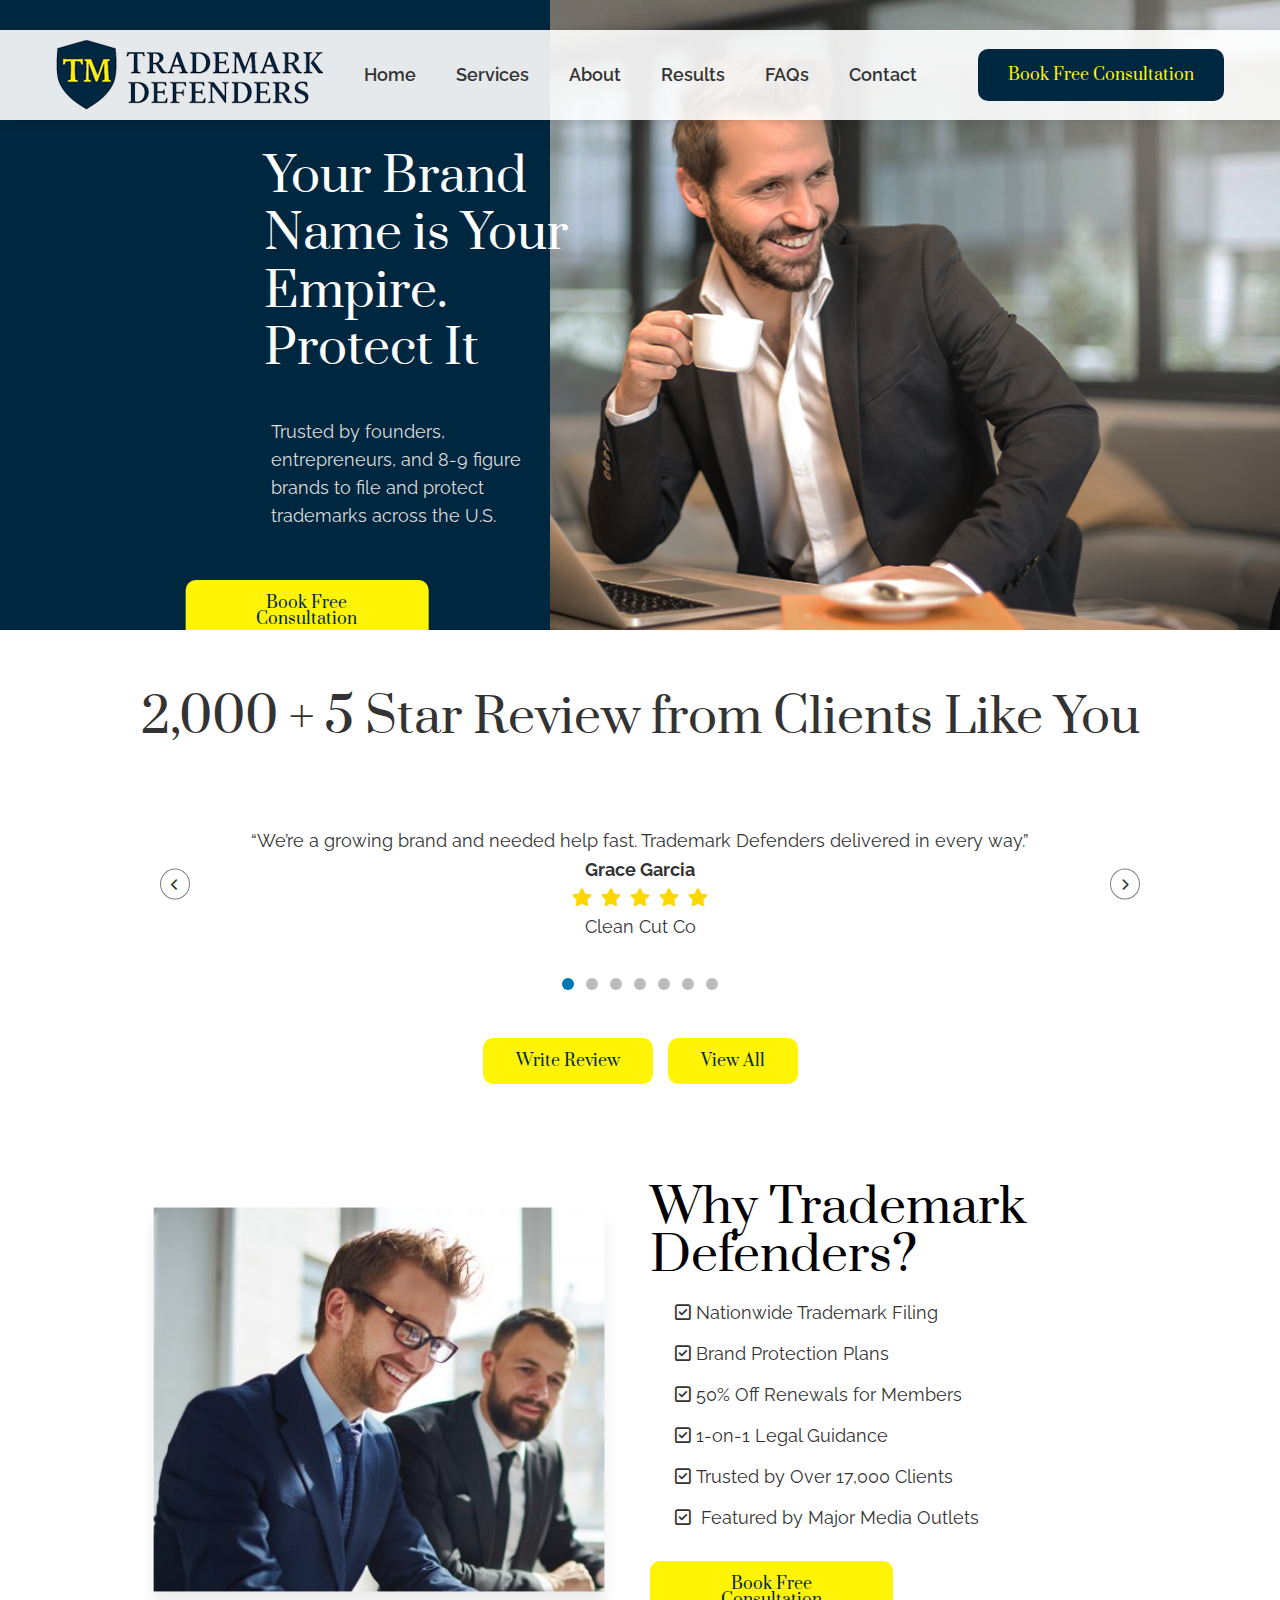
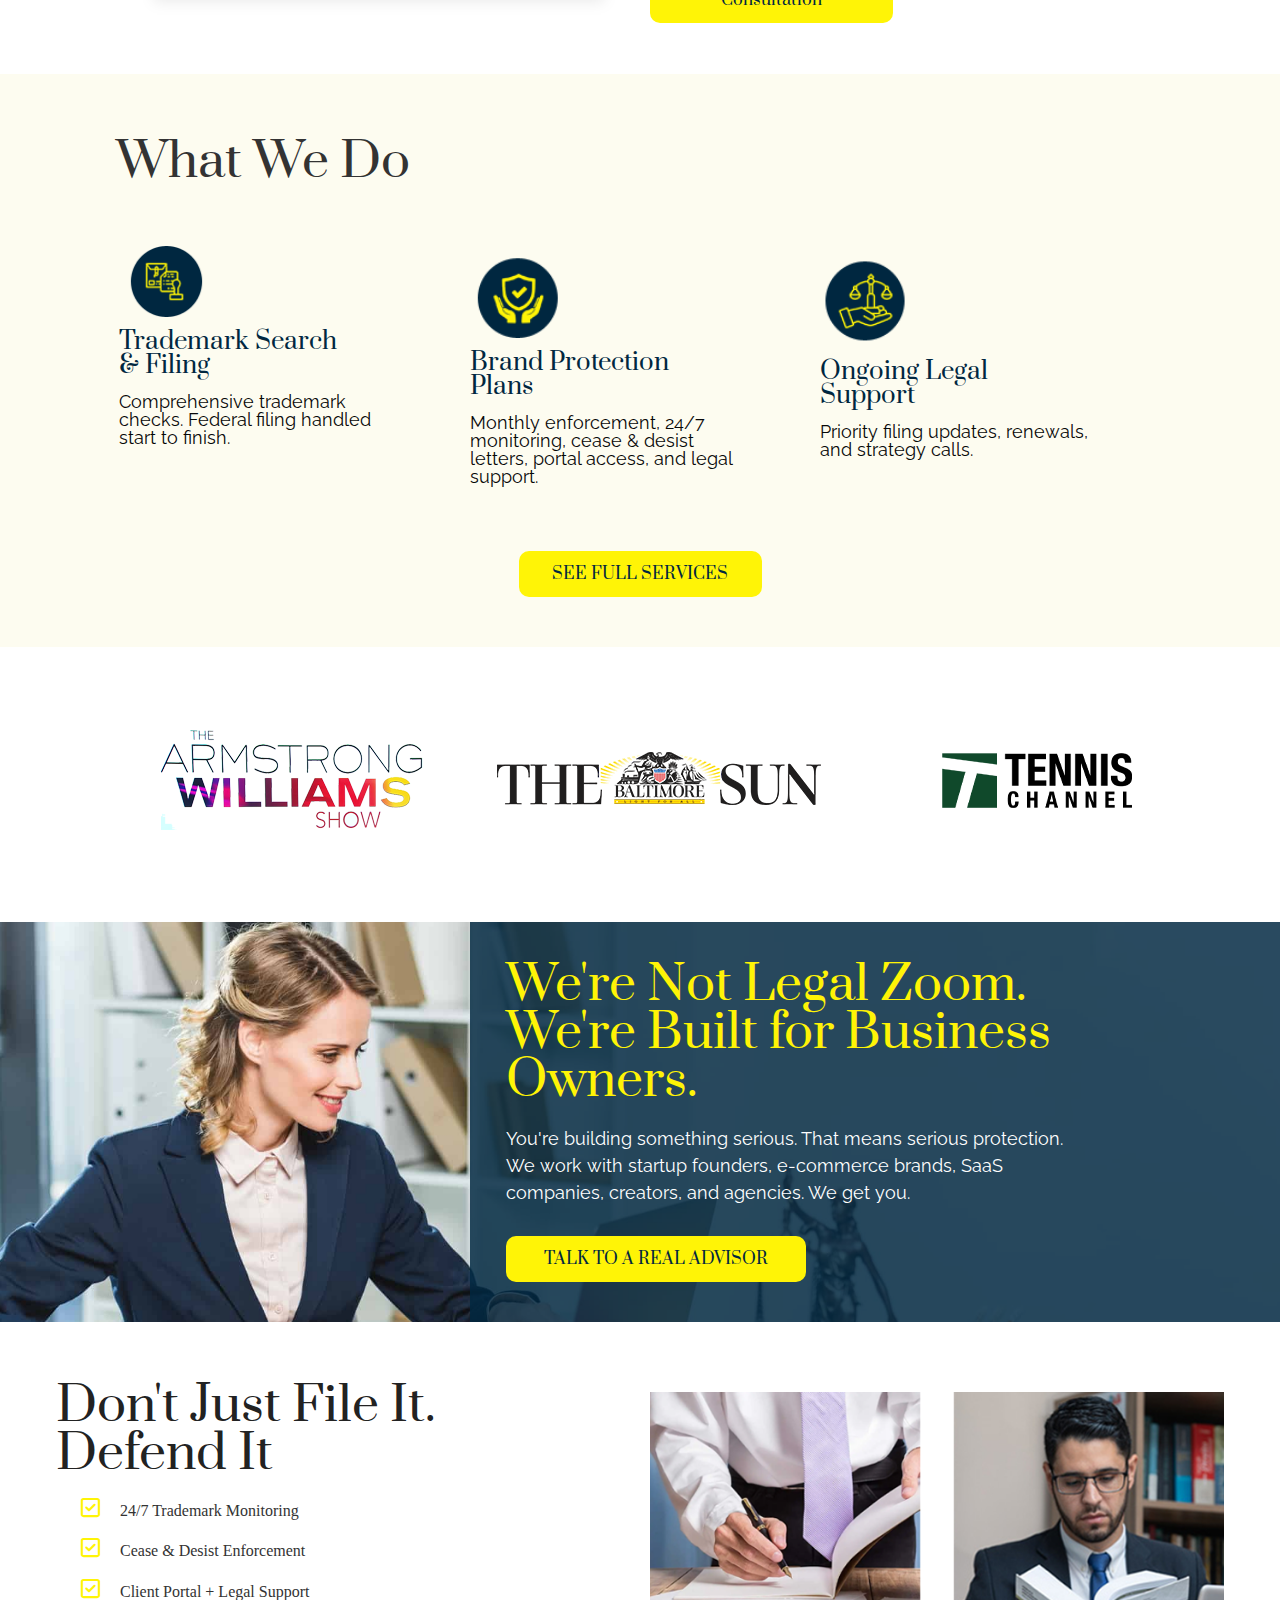
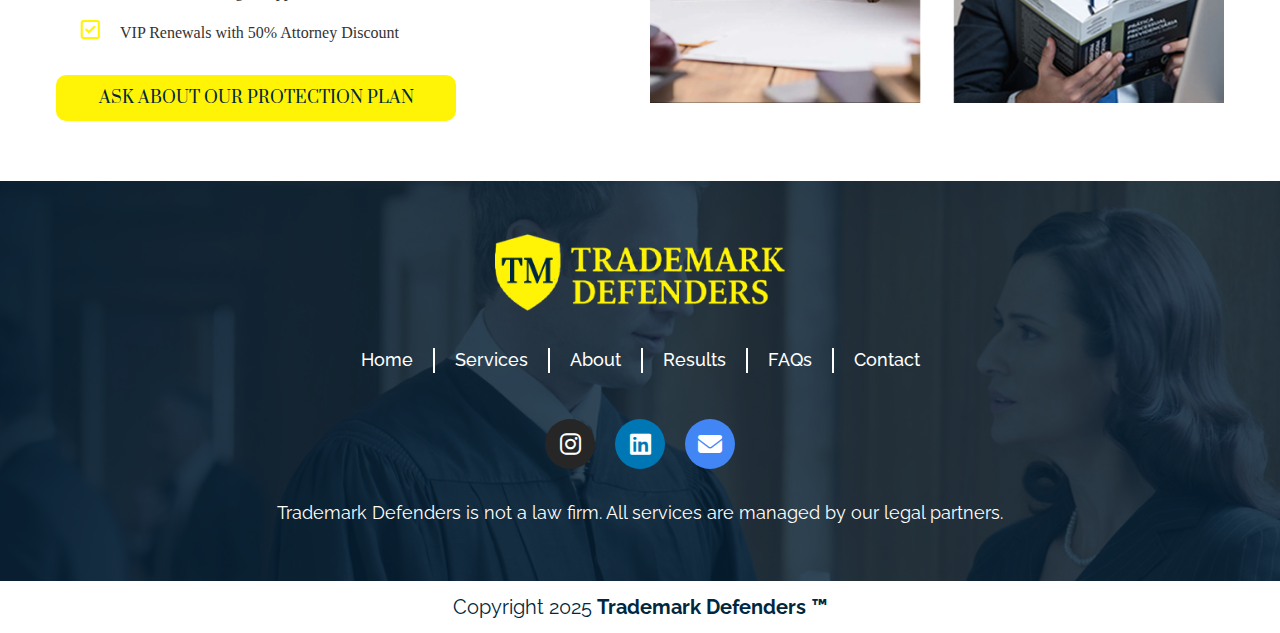
<file: index.html>
<!DOCTYPE html>
<html lang="en">

<head>
    <meta charset="utf-8">
    <meta name="viewport" content="width=device-width, initial-scale=1.0">
    <link rel="stylesheet" href="https://cdnjs.cloudflare.com/ajax/libs/font-awesome/6.4.0/css/all.min.css">
    <link rel="stylesheet" href="style.css">
    <link href="https://fonts.googleapis.com/css2?family=Open+Sans&family=Prata&family=Raleway&display=swap"
        rel="stylesheet">

    <title>Trademark Defenders</title>
</head>

<body>
    <header id="header">
        <nav class="nav-bar">
            <div class="container">
                <img src="images/logo_03.png" alt="logo">
                <div class="hamburger">
  <span></span>
  <span></span>
  <span></span>
</div>

                <ul class="nav-links">
                    <li><a class="nav-link-home" href="index.html">Home</a></li>
                    <li class="break"></li>
                    <li><a class="nav-link-services" href="services.html">Services</a></li>
                    <li class="break"></li>
                    <li><a class="nav-link-about" href="about.html">About</a></li>
                    <li class="break"></li>
                    <li><a class="nav-link-results" href="results.html">Results</a></li>
                    <li class="break"></li>
                    <li><a class="nav-link-FAQs" href="FAQs.html">FAQs</a></li>
                    <li class="break"></li>
                    <li><a class="nav-link-contact" href="contact.html">Contact</a></li>
                    <li class="break"></li>
                </ul>
                <button class="free-consultation-btn">Book Free Consultation</button>
            </div>
        </nav>

       <section class="hero" id="home">
  <div class="hero-text container">
    <h2>Your Brand Name is Your Empire. Protect It</h2>
    <p>Trusted by founders, entrepreneurs, and 8-9 figure brands to file and protect trademarks across the U.S.</p>
    <button class="get-free-consultation-btn">Book Free Consultation</button>
  </div>
  <div class="hero-image">
    <img src="images/banner-01_02.png" alt="Hero Image" />
  </div>
</section>

    </header>



    <main class="main">

        <section class="testimonials-section">
            <h2 class="testimonial-main-heading">2,000 + 5 Star Review from Clients Like You</h2>

            <div class="testimonial-slider">
                <button class="arrow left-arrow" onclick="changeTestimonial(-1)"><i class="fas fa-chevron-left"></i>
</button>

                <div class="testimonial-content">
                    <div class="testimonial active">
                        <p>“We’re a growing brand and needed help fast. Trademark Defenders delivered in every way.”</p>
                        <h4>Grace Garcia</h4>
                        <i class="fa-solid fa-star gold-star"></i>
                        <i class="fa-solid fa-star gold-star"></i>
                        <i class="fa-solid fa-star gold-star"></i>
                        <i class="fa-solid fa-star gold-star"></i>
                        <i class="fa-solid fa-star gold-star"></i>
                        <p>Clean Cut Co</p>
                    </div>
                    <div class="testimonial">
                        <p>“Friendly, professional, and absolutely reliable. Can’t thank them enough.”</p>
                        <h4>Amanda Thompson</h4>
                        <i class="fa-solid fa-star gold-star"></i>
                        <i class="fa-solid fa-star gold-star"></i>
                        <i class="fa-solid fa-star gold-star"></i>
                        <i class="fa-solid fa-star gold-star"></i>
                        <i class="fa-solid fa-star gold-star"></i>
                        <p>Sparkle & Shine Cleaners</p>
                    </div>
                    <div class="testimonial">
                        <p>“I had no idea how trademarks worked. They explained it all and made sure my name was secured
                            fast.”</p>
                        <h4>John Martin</h4>
                        <i class="fa-solid fa-star gold-star"></i>
                        <i class="fa-solid fa-star gold-star"></i>
                        <i class="fa-solid fa-star gold-star"></i>
                        <i class="fa-solid fa-star gold-star"></i>
                        <i class="fa-solid fa-star gold-star"></i>
                        <p>NextLevel Creators</p>
                    </div>
                     <div class="testimonial">
                        <p>“Highly recommend their Brand Protection Plan. It’s a no-brainer if you’re serious about your company.”</p>
                        <h4>Sarah Harris</h4>
                        <i class="fa-solid fa-star gold-star"></i>
                        <i class="fa-solid fa-star gold-star"></i>
                        <i class="fa-solid fa-star gold-star"></i>
                        <i class="fa-solid fa-star gold-star"></i>
                        <i class="fa-solid fa-star gold-star"></i>
                        <p>Green Earth Wellness</p>
                    </div>
                     <div class="testimonial">
                        <p>“They handled everything from start to finish. It felt like having an in-house legal team.”</p>
                        <h4>James White</h4>
                        <i class="fa-solid fa-star gold-star"></i>
                        <i class="fa-solid fa-star gold-star"></i>
                        <i class="fa-solid fa-star gold-star"></i>
                        <i class="fa-solid fa-star gold-star"></i>
                        <i class="fa-solid fa-star gold-star"></i>
                        <p>Crafted Goods Co.</p>
                    </div>
                     <div class="testimonial">
                        <p>“My brand name is my business. Trademark Defenders helped me protect it before I scaled.”</p>
                        <h4>Ashley Jackson</h4>
                        <i class="fa-solid fa-star gold-star"></i>
                        <i class="fa-solid fa-star gold-star"></i>
                        <i class="fa-solid fa-star gold-star"></i>
                        <i class="fa-solid fa-star gold-star"></i>
                        <i class="fa-solid fa-star gold-star"></i>
                        <p>Wanderlux Travel</p>
                    </div>
                     <div class="testimonial">
                        <p>“Professional, fast, and affordable. They truly understand founders and what we need.”</p>
                        <h4>David Thomas</h4>
                        <i class="fa-solid fa-star gold-star"></i>
                        <i class="fa-solid fa-star gold-star"></i>
                        <i class="fa-solid fa-star gold-star"></i>
                        <i class="fa-solid fa-star gold-star"></i>
                        <i class="fa-solid fa-star gold-star"></i>
                        <p>Brightside Digital</p>
                    </div>
                    
                </div>

                <button class="arrow right-arrow" onclick="changeTestimonial(1)"><i class="fas fa-chevron-right"></i>
</button>
            </div>

            <div class="testimonial-dots">
                <span class="dot active" onclick="currentTestimonial(0)"></span>
                <span class="dot" onclick="currentTestimonial(1)"></span>
                <span class="dot" onclick="currentTestimonial(2)"></span>
                 <span class="dot" onclick="currentTestimonial(3)"></span>
                <span class="dot" onclick="currentTestimonial(4)"></span>
                  <span class="dot" onclick="currentTestimonial(5)"></span>
                <span class="dot" onclick="currentTestimonial(6)"></span>
                <div class="buttons"><button class="write-review-btn">Write Review</button>
                    <a href="results.html"><button class="view-all-btn">View All</button></a>
            </div>
            
            </div>
            
        </section>

      
        <section class="services" id="services">
            <div class="container">
                <div class="services-img-div">
                    <img src="images/index-chnage-1_03.png" alt="Trademark Services" loading="lazy">
                </div>
                <div class="services-description-div">
                    <h2 class="services-heading">Why Trademark Defenders?</h2>
                    <ul>
                        <li><i class="far fa-check-square"></i>Nationwide Trademark Filing</li>
                        <li><i class="far fa-check-square"></i>Brand Protection Plans</li>
                        <li><i class="far fa-check-square"></i>50% Off Renewals for Members</li>
                        <li><i class="far fa-check-square"></i>1-on-1 Legal Guidance</li>
                        <li><i class="far fa-check-square"></i>Trusted by Over 17,000 Clients</li>
                        <li><i class="far fa-check-square"></i>
                            Featured by Major Media Outlets</li>
                    </ul>
                    <button class="book-strategy-call-btn">Book Free Consultation</button>
                </div>
            </div>

        </section>

        <section class="about" id="about">
            <div class="container">
                <div class="about-div">
                    <h2 class="about-heading">What We Do</h2>
                    <div class="about-details-div">
                        <div class="trademark-search-and-filing">
                            <img src="images/1_03.png" alt="Trademark Search and Filing" loading="lazy">
                            <h3 class="heading">Trademark Search & Filing</h3>
                            <p class="description">Comprehensive trademark checks. Federal filing handled start to
                                finish.
                            </p>
                        </div>
                        <div class="brand-protection-plans">
                            <img src="images/2_03.png" alt="Brand Protection Plans" loading="lazy">
                            <h3 class="heading">Brand Protection Plans</h3>
                            <p class="description">Monthly enforcement, 24/7 monitoring, cease & desist letters, portal
                                access,
                                and legal support.</p>
                        </div>
                        <div class="ongoing-legal-support">
                            <img src="images/3_03.png" alt="Ongoing Legal Support" loading="lazy">
                            <h3 class="heading">Ongoing Legal Support</h3>
                            <p class="description">Priority filing updates, renewals, and strategy calls.</p>
                        </div>
                        <div class="full-services-btn-div">
                            <button class="see-full-services-btn">SEE FULL SERVICES</button>
                        </div>
                    </div>
                </div>

            </div>
        </section>
  
        <section class="clients">
            <div class="container">
                <div class="clients-div">
                    <img src="images/index-chnage-done_03.png" alt="Client Logos" loading="lazy">
                </div>
            </div>
        </section>

        



        <section class="FAQs" id="FAQs">
            <div class="container">
                <div class="FAQs-div">
                    <h2 class="heading">We're Not Legal Zoom. We're Built for Business Owners.</h2>
                    <p class="description">You're building something serious. That means serious protection. We work
                        with
                        startup founders, e-commerce brands, SaaS companies, creators, and agencies. We get you.</p>
                    <button class="talk-to-advisor-btn">TALK TO A REAL ADVISOR</button>
                </div>
            </div>

        </section>

        <section class="privacy" id="privacy">
            <div class="container">
                <div class="privacy-info-div">
                    <h3>Don't Just File It. Defend It</h3>
                    <ul>
                        <li><i class="far fa-check-square"></i>24/7 Trademark Monitoring</li>
                        <li><i class="far fa-check-square"></i>Cease & Desist Enforcement</li>
                        <li><i class="far fa-check-square"></i>Client Portal + Legal Support</li>
                        <li><i class="far fa-check-square"></i>VIP Renewals with 50% Attorney Discount</li>
                    </ul>
                    <button class="ask-about-protection-plan-btn">ASK ABOUT OUR PROTECTION PLAN</button>
                </div>
                <div class="privacy-img-div">
                    <img src="images/AA_03.png" alt="Protection Plan Illustration" loading="lazy">
                </div>
            </div>

        </section>
    </main>


    <footer id="contact" class="footer">
        <div class="footer-overlay">
            <div class="container">
                <div class="footer-content">
                    <img src="images/ftr-image_03.png" alt="Trademark Defenders Footer Logo" loading="lazy">

                    <ul class="footer-nav">
                        <li><a class="footer-link-home" href="index.html">Home</a></li>
                        <div class="line"></div>
                        <li><a class="footer-link-services" href="services.html">Services</a></li>
                        <div class="line"></div>
                        <li><a class="footer-link-about" href="about.html">About</a></li>
                        <div class="line"></div>
                        <li><a class="footer-link-about" href="results.html">Results</a></li>
                        <div class="line"></div>
                        <li><a class="footer-link-privacy" href="FAQs.html">FAQs</a></li>
                        <div class="line"></div>
                        <li><a class="footer-link-contact" href="contact.html">Contact</a></li>   
                    </ul>

                    <ul class="footer-icons">
                        <li><a class="insta" href="#" target="_blank"><i class="fab fa-instagram"></i></a></li>
                        <li><a class="linkedin" href="#" target="_blank"><i class="fab fa-linkedin"></i></a></li>
                        <li><a class="mail" href="#" target="_blank"><i class="fas fa-envelope"></i></a></li>
                    </ul>

                    <p class="footer-note">
                        Trademark Defenders is not a law firm. All services are managed by our legal partners.
                    </p>
                </div>
            </div>

        </div>


    </footer>
    <div class="copyright-div">
        <div class="container">
            <p class="copyright">Copyright 2025 <strong>Trademark Defenders<span class="tm-sign">
                        &#x2122;</span></strong></p>
        </div>
    </div>


    <script src="script.js"></script>
    <script src="nav.js"></script>

</body>

</html>
</file>
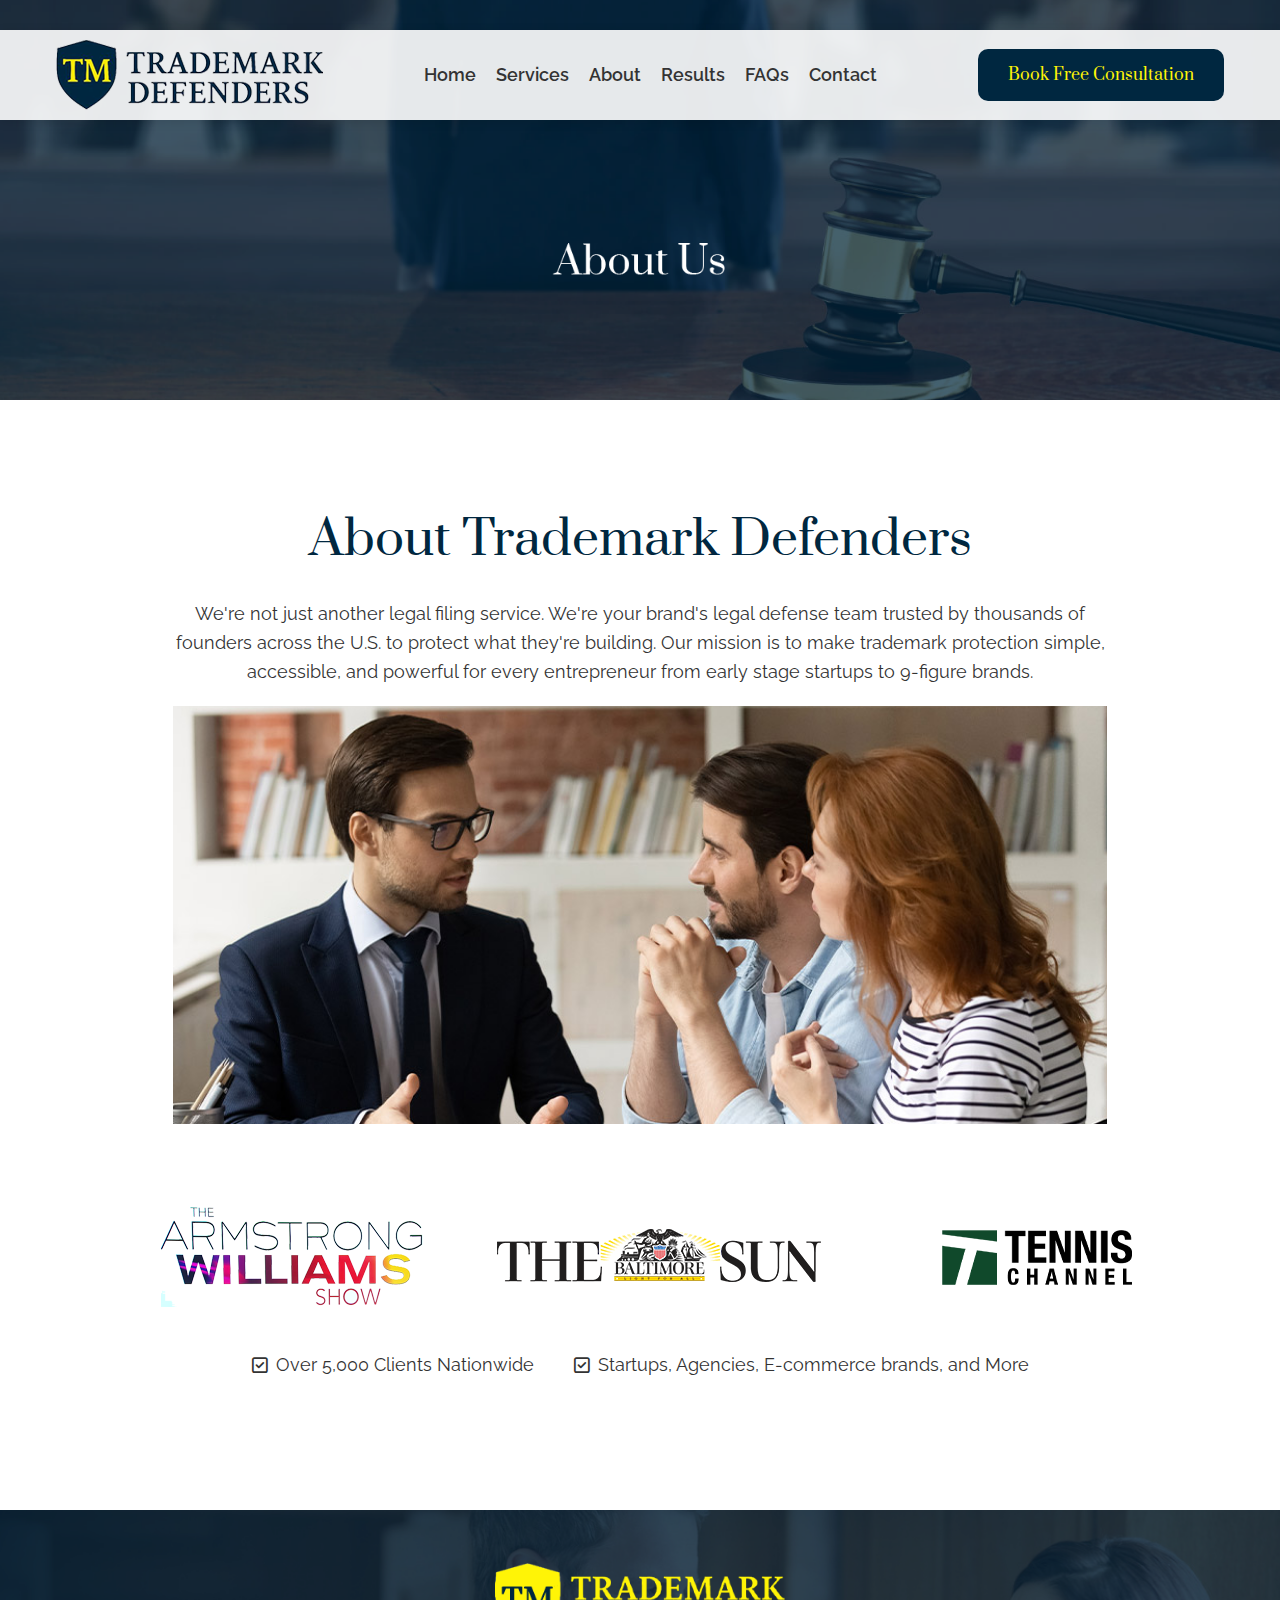
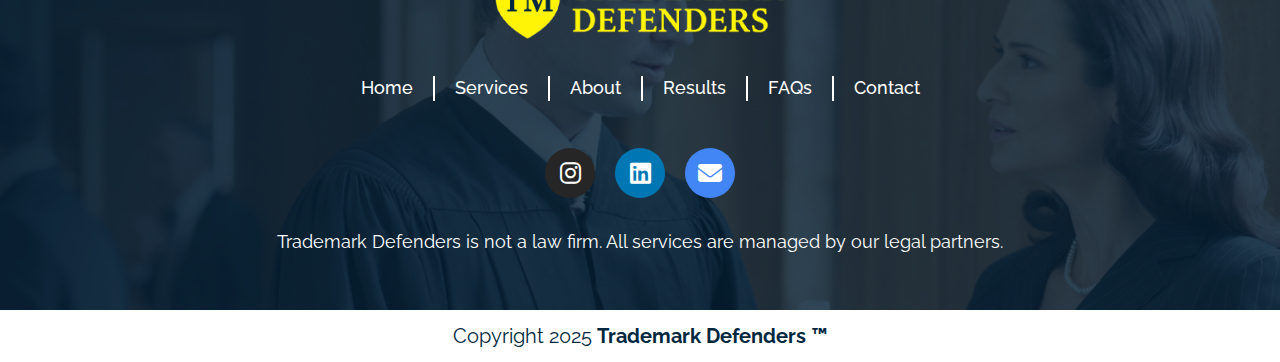
<file: about.html>
<!DOCTYPE html>
<html lang="en">

<head>
    <meta charset="utf-8">
    <meta name="viewport" content="width=device-width, initial-scale=1.0">
    <link rel="stylesheet" href="https://cdnjs.cloudflare.com/ajax/libs/font-awesome/6.4.0/css/all.min.css">
    <link rel="stylesheet" href="style.css">
    <link rel="stylesheet" href="about.css">
    <link href="https://fonts.googleapis.com/css2?family=Open+Sans&family=Prata&family=Raleway&display=swap"
        rel="stylesheet">

    <title>Trademark Defenders About</title>
</head>

<body>
    <header id="header">
        <nav class="nav-bar">
            <div class="container">
                <img src="images/logo_03.png" alt="logo">
                <div class="hamburger">
  <span></span>
  <span></span>
  <span></span>
</div>

                <ul class="nav-links">
                    <li><a class="nav-link-home" href="index.html">Home</a></li>
                    <li><a class="nav-link-services" href="services.html">Services</a></li>
                    <li><a class="nav-link-about" href="about.html">About</a></li>
                    <li><a class="nav-link-results" href="results.html">Results</a></li>
                    <li><a class="nav-link-FAQs" href="FAQs.html">FAQs</a></li>
                    <li><a class="nav-link-contact" href="contact.html">Contact</a></li>
                </ul>
                <button class="free-consultation-btn">Book Free Consultation</button>
            </div>
        </nav>
        <section class="about-us-main-img">
            <div class="container"></div>
        </section>
    </header>

    <main>
        <section class="about-us-main">
            <div class="container">
                <h2 class="main-heading">About Trademark Defenders</h2>
                <p class="description">We're not just another legal filing service. We're your brand's legal defense
                    team trusted by thousands of founders across the U.S. to protect what they're building. Our mission
                    is to make trademark protection simple, accessible, and powerful for every entrepreneur from early
                    stage startups to 9-figure brands.</p>
                    <img src="images/10_03.png" alt="about us image" class="about-us-img">
                    <img src="images/index-chnage-done_03.png" alt="clients image" class="clients-img">
                    <div class="clients-description">
                        <ul>
                        <li><i class="far fa-check-square"></i>Over 5,000 Clients Nationwide</li>
                        <li><i class="far fa-check-square"></i>Startups, Agencies, E-commerce brands, and More</li>
                    </ul>
                    </div>
            </div>


        </section>
    </main>


    <footer id="contact" class="footer">
        <div class="footer-overlay">
            <div class="container">
                <div class="footer-content">
                    <img src="images/ftr-image_03.png" alt="Trademark Defenders Footer Logo" loading="lazy">

                   <ul class="footer-nav">
                        <li><a class="footer-link-home" href="index.html">Home</a></li>
                        <div class="line"></div>
                        <li><a class="footer-link-services" href="services.html">Services</a></li>
                        <div class="line"></div>
                        <li><a class="footer-link-about" href="about.html">About</a></li>
                        <div class="line"></div>
                        <li><a class="footer-link-about" href="results.html">Results</a></li>
                        <div class="line"></div>
                        <li><a class="footer-link-privacy" href="FAQs.html">FAQs</a></li>
                        <div class="line"></div>
                        <li><a class="footer-link-contact" href="contact.html">Contact</a></li>   
                    </ul>

                    <ul class="footer-icons">
                        <li><a class="insta" href="#" target="_blank"><i class="fab fa-instagram"></i></a></li>
                        <li><a class="linkedin" href="#" target="_blank"><i class="fab fa-linkedin"></i></a></li>
                        <li><a class="mail" href="#" target="_blank"><i class="fas fa-envelope"></i></a></li>
                    </ul>

                    <p class="footer-note">
                        Trademark Defenders is not a law firm. All services are managed by our legal partners.
                    </p>
                </div>
            </div>

        </div>


    </footer>
    <div class="copyright-div">
        <div class="container">
            <p class="copyright">Copyright 2025 <strong>Trademark Defenders<span class="tm-sign">
                        &#x2122;</span></strong></p>
        </div>
    </div>


 <script src="nav.js"></script>
</body>

</html>
</file>
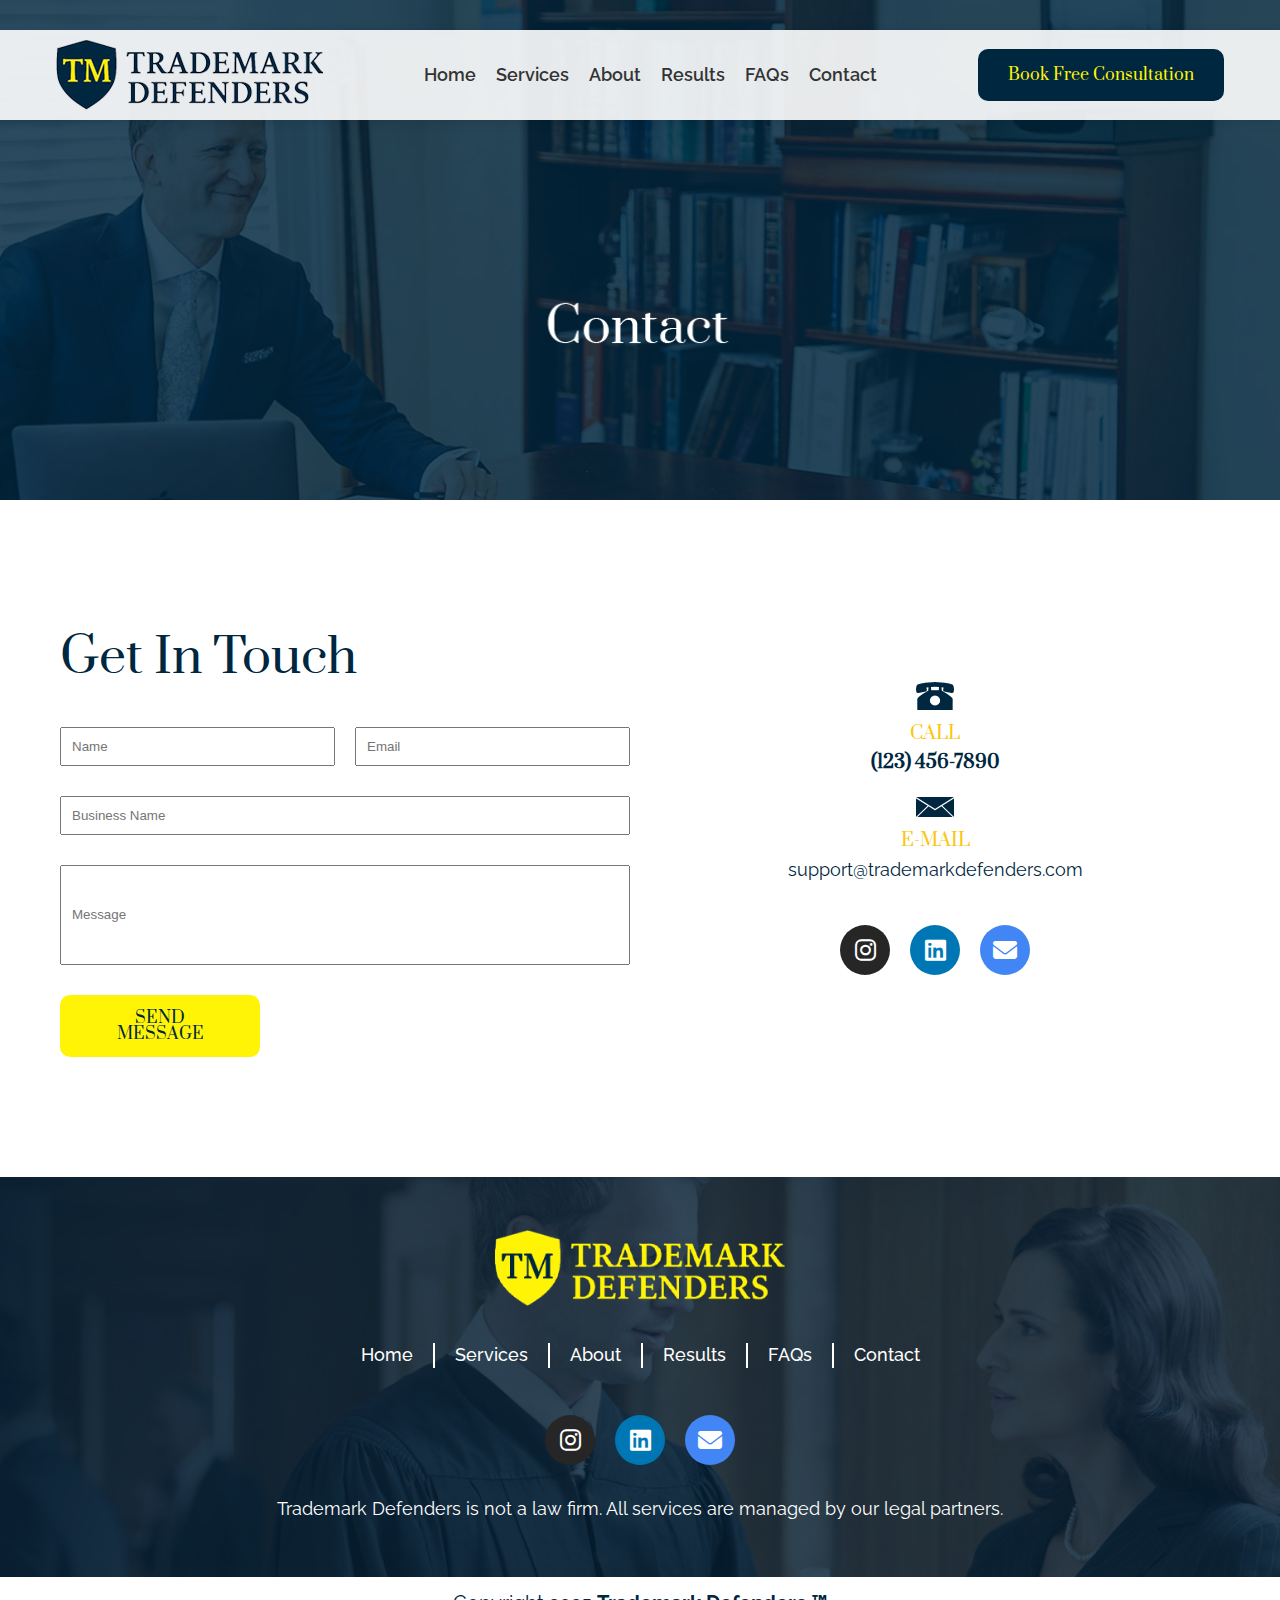
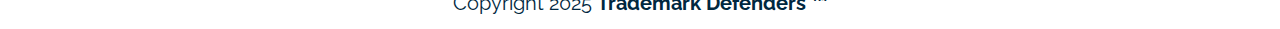
<file: contact.html>
<!DOCTYPE html>
<html lang="en">

<head>
    <meta charset="utf-8">
    <meta name="viewport" content="width=device-width, initial-scale=1.0">
    <link rel="stylesheet" href="https://cdnjs.cloudflare.com/ajax/libs/font-awesome/6.4.0/css/all.min.css">
    <link rel="stylesheet" href="style.css">
    <link rel="stylesheet" href="contact.css">
    <link href="https://fonts.googleapis.com/css2?family=Open+Sans&family=Prata&family=Raleway&display=swap"
        rel="stylesheet">

    <title>Trademark Defenders Contact</title>
</head>

<body>
    <header id="header">
         <nav class="nav-bar">
            <div class="container">
                <img src="images/logo_03.png" alt="logo">
                <div class="hamburger">
  <span></span>
  <span></span>
  <span></span>
</div>

                <ul class="nav-links">
                    <li><a class="nav-link-home" href="index.html">Home</a></li>
                    <li><a class="nav-link-services" href="services.html">Services</a></li>
                    <li><a class="nav-link-about" href="about.html">About</a></li>
                    <li><a class="nav-link-results" href="results.html">Results</a></li>
                    <li><a class="nav-link-FAQs" href="FAQs.html">FAQs</a></li>
                    <li><a class="nav-link-contact" href="contact.html">Contact</a></li>
                </ul>
                <button class="free-consultation-btn">Book Free Consultation</button>
            </div>
        </nav>
        <section class="contact-main-img">
            <div class="container"></div>
        </section>
    </header>

    <main>
        <section class="contact">
            <div class="container">
                <div class="text-input-div">
                    <h2 class="get-in-touch-heading">Get In Touch</h2>
                    <div class="name-email-div">
                        <input type="text" name="name" id="name" class="name" placeholder="Name">
                    <input type="email" class="email" placeholder="Email">
                    </div>
                    <input type="text" name="business name" placeholder="Business Name">
                    <input type="text" name="message" placeholder="Message">
                    <button class="send-message-btn">SEND MESSAGE</button>
                </div>
                <div class="contact-info-div">
                    <div class="call-div">
                        <img src="images/contact-1_03.png" alt="phone image">
                    <p class="call-heading">CALL</p>
                    <p class="phone-text">(123) 456-7890</p>
                    </div>
                    <div class="email-div">
                        <img src="images/contact-3_03.png" alt="email image">
                    <p class="email-heading">E-MAIL</p>
                    <p class="email-text">support@trademarkdefenders.com</p>

                    </div>
                    <div class="contact-icons-div">
                         <ul class="footer-icons">
                        <li><a class="insta" href="#" target="_blank"><i class="fab fa-instagram"></i></a></li>
                        <li><a class="linkedin" href="#" target="_blank"><i class="fab fa-linkedin"></i></a></li>
                        <li><a class="mail" href="#" target="_blank"><i class="fas fa-envelope"></i></a></li>
                    </ul>
                    </div>
                   
                </div>

            </div>
        </section>
    </main>



    <footer id="contact" class="footer">
        <div class="footer-overlay">
            <div class="container">
                <div class="footer-content">
                    <img src="images/ftr-image_03.png" alt="Trademark Defenders Footer Logo" loading="lazy">

                    <ul class="footer-nav">
                        <li><a class="footer-link-home" href="index.html">Home</a></li>
                        <div class="line"></div>
                        <li><a class="footer-link-services" href="services.html">Services</a></li>
                        <div class="line"></div>
                        <li><a class="footer-link-about" href="about.html">About</a></li>
                        <div class="line"></div>
                        <li><a class="footer-link-about" href="results.html">Results</a></li>
                        <div class="line"></div>
                        <li><a class="footer-link-privacy" href="FAQs.html">FAQs</a></li>
                        <div class="line"></div>
                        <li><a class="footer-link-contact" href="contact.html">Contact</a></li>   
                    </ul>

                    <ul class="footer-icons">
                        <li><a class="insta" href="#" target="_blank"><i class="fab fa-instagram"></i></a></li>
                        <li><a class="linkedin" href="#" target="_blank"><i class="fab fa-linkedin"></i></a></li>
                        <li><a class="mail" href="#" target="_blank"><i class="fas fa-envelope"></i></a></li>
                    </ul>

                    <p class="footer-note">
                        Trademark Defenders is not a law firm. All services are managed by our legal partners.
                    </p>
                </div>
            </div>

        </div>




    </footer>
    <div class="copyright-div">
        <div class="container">
            <p class="copyright">Copyright 2025 <strong>Trademark Defenders<span class="tm-sign">
                        &#x2122;</span></strong></p>
        </div>
    </div>

 <script src="nav.js"></script>
</body>

</html>
</file>
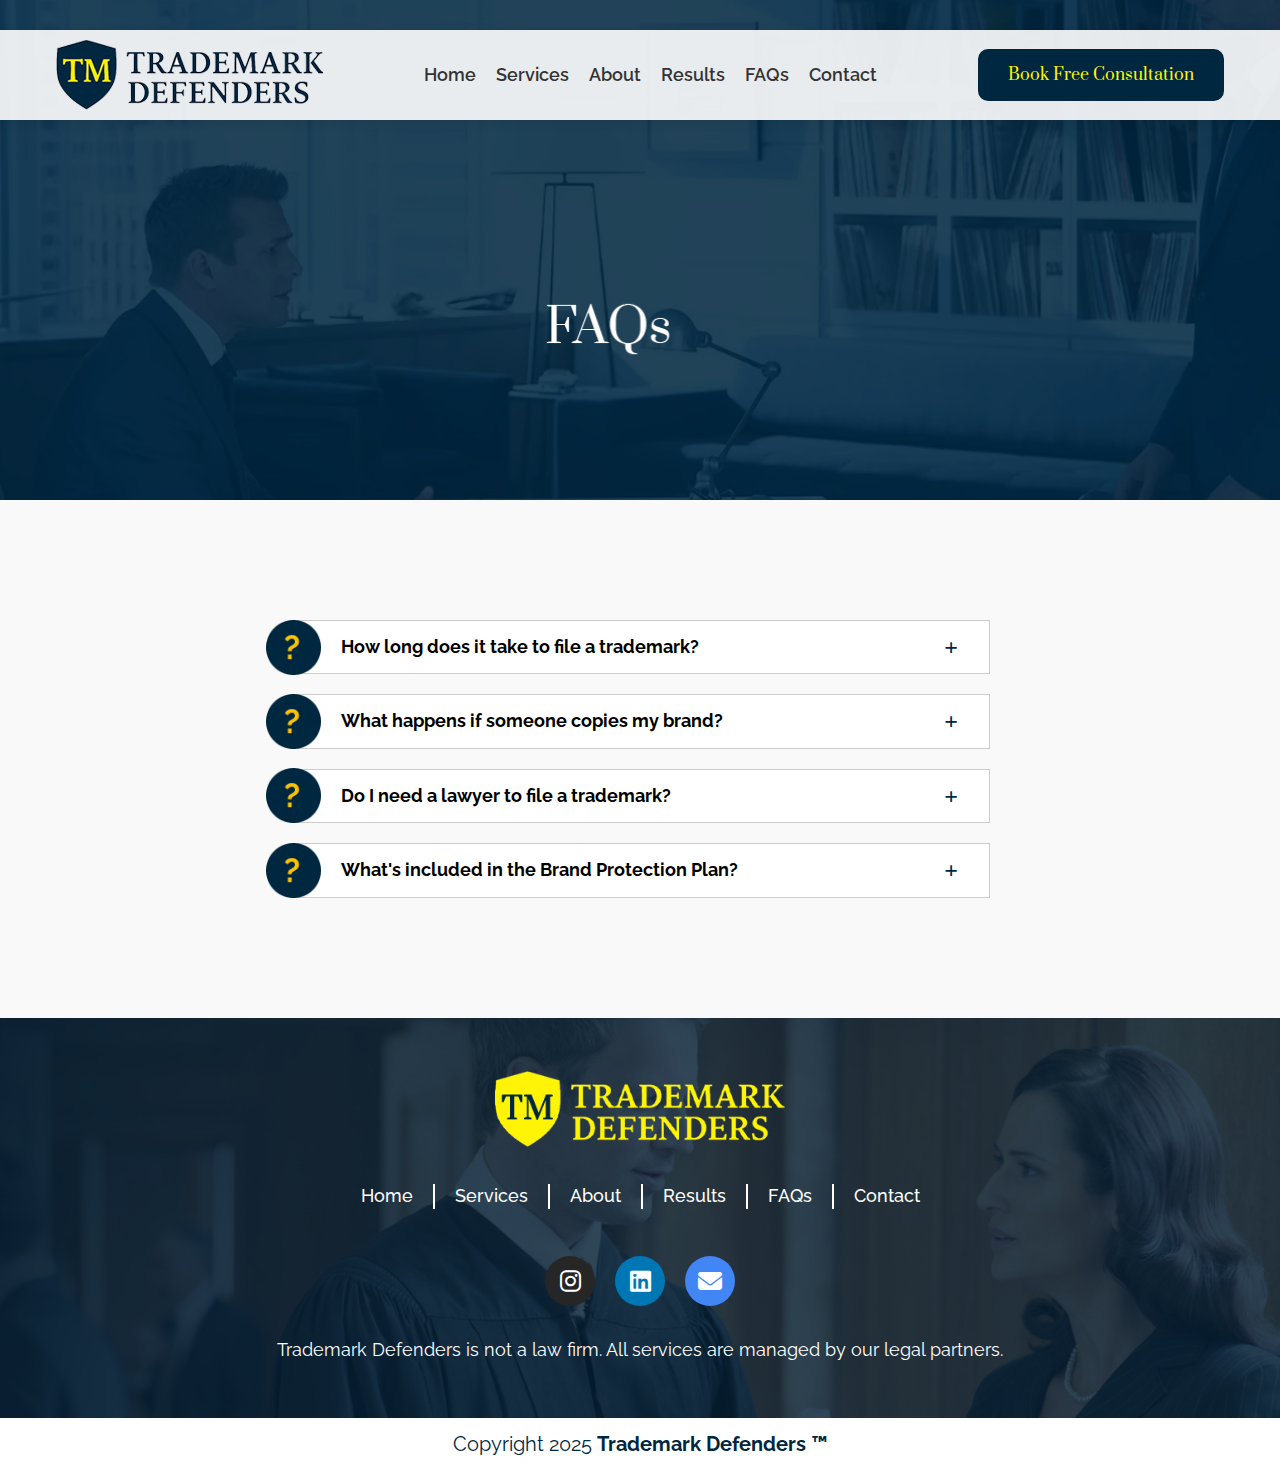
<file: FAQs.html>
<!DOCTYPE html>
<html lang="en">
    <head>
         <meta charset="utf-8">
    <meta name="viewport" content="width=device-width, initial-scale=1.0">
    <link rel="stylesheet" href="https://cdnjs.cloudflare.com/ajax/libs/font-awesome/6.4.0/css/all.min.css">
    <link rel="stylesheet" href="style.css">
    <link rel="stylesheet" href="FAQs.css">
    <link href="https://fonts.googleapis.com/css2?family=Open+Sans&family=Prata&family=Raleway&display=swap"
        rel="stylesheet">

    <title>Trademark Defenders FAQs</title>
    </head>
    <body>
        <header id="header">
        <nav class="nav-bar">
            <div class="container">
                <img src="images/logo_03.png" alt="logo">
                <div class="hamburger">
  <span></span>
  <span></span>
  <span></span>
</div>

                <ul class="nav-links">
                    <li><a class="nav-link-home" href="index.html">Home</a></li>
                    <li><a class="nav-link-services" href="services.html">Services</a></li>
                    <li><a class="nav-link-about" href="about.html">About</a></li>
                    <li><a class="nav-link-results" href="results.html">Results</a></li>
                    <li><a class="nav-link-FAQs" href="FAQs.html">FAQs</a></li>
                    <li><a class="nav-link-contact" href="contact.html">Contact</a></li>
                </ul>
                <button class="free-consultation-btn">Book Free Consultation</button>
            </div>
        </nav>
        <section class="FAQs-main-img">
            <div class="container"></div>
        </section>
    </header>

    <main>

        <section class="FAQs-main">
    <div class="container">
        <div class="FAQs-block">
            <div class="FAQs-item">
                <img src="images/FAQs question mark copy.png" alt="question mark">
                <p class="q1">How long does it take to file a trademark?</p>
                <span class="toggle-icon">+</span>  
            </div>
            <div class="answer">It usually takes around 6–12 months to file and register a trademark.</div>
        </div>

        <div class="FAQs-block">
            <div class="FAQs-item">
                <img src="images/FAQs question mark copy.png" alt="question mark">
                <p class="q2">What happens if someone copies my brand?</p>
                <span class="toggle-icon">+</span>  
            </div>
            <div class="answer">You can take legal action with the help of a trademark lawyer or protection service.</div>
        </div>

        <div class="FAQs-block">
            <div class="FAQs-item">
                <img src="images/FAQs question mark copy.png" alt="question mark">
                <p class="q2">Do I need a lawyer to file a trademark?</p>
                <span class="toggle-icon">+</span>  
            </div>
            <div class="answer">You can take legal action with the help of a trademark lawyer or protection service.</div>
        </div>

         <div class="FAQs-block">
            <div class="FAQs-item">
                <img src="images/FAQs question mark copy.png" alt="question mark">
                <p class="q2">What's included in the Brand Protection Plan?</p>
                <span class="toggle-icon">+</span>  
            </div>
            <div class="answer">You can take legal action with the help of a trademark lawyer or protection service.</div>
        </div>

        <!-- Repeat this block structure for other questions -->
    </div>
</section>

    </main>


    
    <footer id="contact" class="footer">
        <div class="footer-overlay">
            <div class="container">
                <div class="footer-content">
                    <img src="images/ftr-image_03.png" alt="Trademark Defenders Footer Logo" loading="lazy">

                    <ul class="footer-nav">
                        <li><a class="footer-link-home" href="index.html">Home</a></li>
                        <div class="line"></div>
                        <li><a class="footer-link-services" href="services.html">Services</a></li>
                        <div class="line"></div>
                        <li><a class="footer-link-about" href="about.html">About</a></li>
                        <div class="line"></div>
                        <li><a class="footer-link-about" href="results.html">Results</a></li>
                        <div class="line"></div>
                        <li><a class="footer-link-privacy" href="FAQs.html">FAQs</a></li>
                        <div class="line"></div>
                        <li><a class="footer-link-contact" href="contact.html">Contact</a></li>   
                    </ul>

                    <ul class="footer-icons">
                        <li><a class="insta" href="#" target="_blank"><i class="fab fa-instagram"></i></a></li>
                        <li><a class="linkedin" href="#" target="_blank"><i class="fab fa-linkedin"></i></a></li>
                        <li><a class="mail" href="#" target="_blank"><i class="fas fa-envelope"></i></a></li>
                    </ul>

                    <p class="footer-note">
                        Trademark Defenders is not a law firm. All services are managed by our legal partners.
                    </p>
                </div>
            </div>

        </div>




    </footer>
    <div class="copyright-div">
        <div class="container">
            <p class="copyright">Copyright 2025 <strong>Trademark Defenders<span class="tm-sign">
                        &#x2122;</span></strong></p>
        </div>
    </div>
 <script src="nav.js"></script>
 <script src="faqs.js"></script>
        
    </body>
</html>
</file>
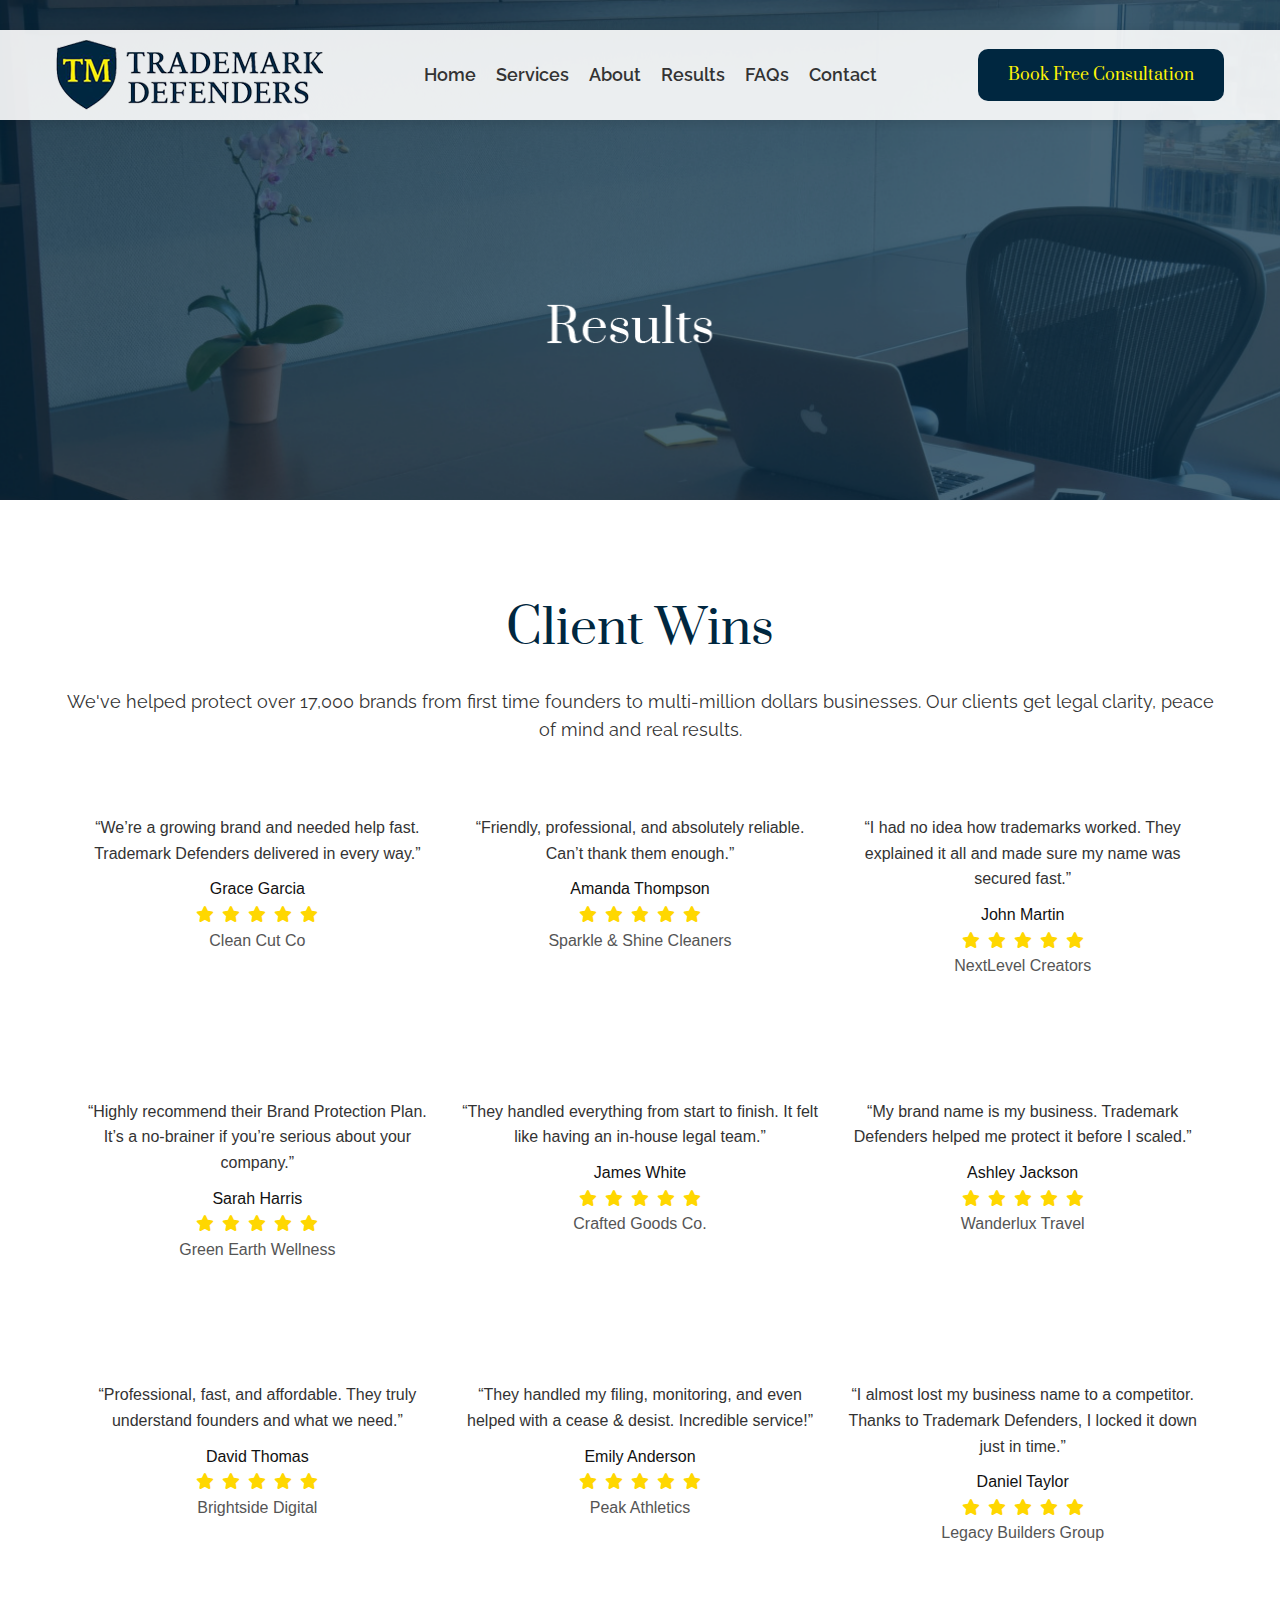
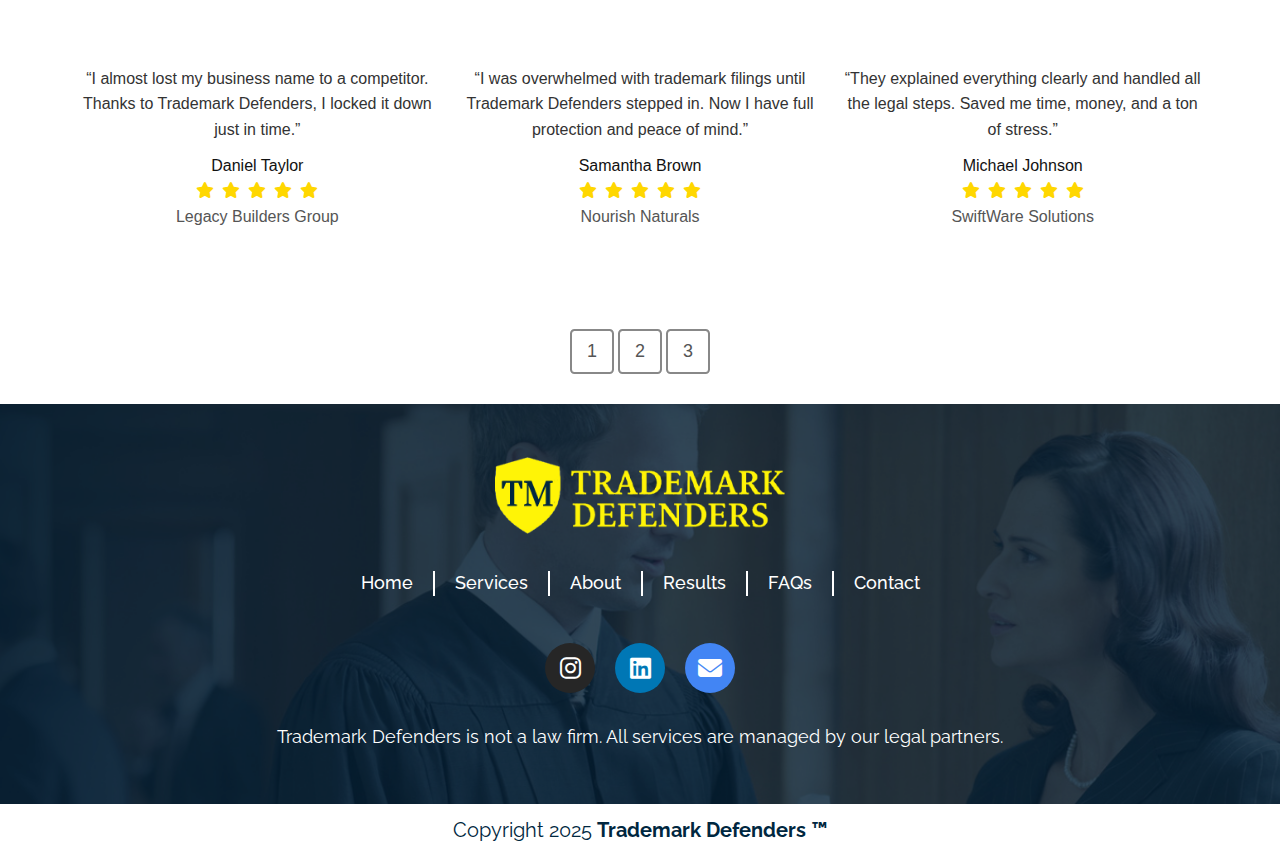
<file: results.html>
<!DOCTYPE html>
<html lang="en">

<head>
    <meta charset="utf-8">
    <meta name="viewport" content="width=device-width, initial-scale=1.0">
    <link rel="stylesheet" href="https://cdnjs.cloudflare.com/ajax/libs/font-awesome/6.4.0/css/all.min.css">
    <link rel="stylesheet" href="style.css">
    <link rel="stylesheet" href="results.css">
    <link href="https://fonts.googleapis.com/css2?family=Open+Sans&family=Prata&family=Raleway&display=swap"
        rel="stylesheet">

    <title>Trademark Defenders Results</title>


</head>

<body>


    <header id="header">
        <nav class="nav-bar">
            <div class="container">
                <img src="images/logo_03.png" alt="logo">
                <div class="hamburger">
  <span></span>
  <span></span>
  <span></span>
</div>

                <ul class="nav-links">
                    <li><a class="nav-link-home" href="index.html">Home</a></li>
                    <li><a class="nav-link-services" href="services.html">Services</a></li>
                    <li><a class="nav-link-about" href="about.html">About</a></li>
                    <li><a class="nav-link-results" href="results.html">Results</a></li>
                    <li><a class="nav-link-FAQs" href="FAQs.html">FAQs</a></li>
                    <li><a class="nav-link-contact" href="contact.html">Contact</a></li>
                </ul>
                <button class="free-consultation-btn">Book Free Consultation</button>
            </div>
        </nav>
        <section class="results-main-img">
            <div class="container"></div>
        </section>
    </header>

    <main>
        <section class="results-main">
            <div class="container">
                <h2 class="results-heading">Client Wins</h2>
                <p class="results-description">We've helped protect over 17,000 brands from first time founders to
                    multi-million dollars businesses. Our clients get legal clarity, peace of mind and real results.</p>
            </div>
        </section>

        <section class="results" id="results">
            <div class="container">
                <div class="testimonials-page">
                    <!--PAGE 1-->
                    <div class="testimonial-page active" id="testimonial-page-1">
                        <div class="testimonial-div">
                            <p class="testimonial-content">“We’re a growing brand and needed help fast. Trademark
                                Defenders delivered in every way.”</p>
                            <h4 class="testimoner">Grace Garcia
                            </h4>
                            <div class="rating">
                                <i class="fa-solid fa-star gold-star"></i>
                                <i class="fa-solid fa-star gold-star"></i>
                                <i class="fa-solid fa-star gold-star"></i>
                                <i class="fa-solid fa-star gold-star"></i>
                                <i class="fa-solid fa-star gold-star"></i>
                            </div>

                            <p class="company">Clean Cut Co</p>
                        </div>
                        <div class="testimonial-div">
                            <p class="testimonial-content">“Friendly, professional, and absolutely reliable. Can’t thank
                                them enough.”</p>
                            <h4 class="testimoner">Amanda Thompson</h4>
                            <div class="rating">
                                <i class="fa-solid fa-star gold-star"></i>
                                <i class="fa-solid fa-star gold-star"></i>
                                <i class="fa-solid fa-star gold-star"></i>
                                <i class="fa-solid fa-star gold-star"></i>
                                <i class="fa-solid fa-star gold-star"></i>
                            </div>

                            <p class="company">Sparkle & Shine Cleaners</p>
                        </div>
                        <div class="testimonial-div">
                            <p class="testimonial-content">“I had no idea how trademarks worked. They explained it all
                                and made sure my name was secured fast.”</p>
                            <h4 class="testimoner">John Martin</h4>
                            <div class="rating">
                                <i class="fa-solid fa-star gold-star"></i>
                                <i class="fa-solid fa-star gold-star"></i>
                                <i class="fa-solid fa-star gold-star"></i>
                                <i class="fa-solid fa-star gold-star"></i>
                                <i class="fa-solid fa-star gold-star"></i>
                            </div>

                            <p class="company">NextLevel Creators</p>
                        </div>
                        <div class="testimonial-div">
                            <p class="testimonial-content">“Highly recommend their Brand Protection Plan. It’s a
                                no-brainer if you’re serious about your company.”</p>
                            <h4 class="testimoner">Sarah Harris</h4>
                            <div class="rating">
                                <i class="fa-solid fa-star gold-star"></i>
                                <i class="fa-solid fa-star gold-star"></i>
                                <i class="fa-solid fa-star gold-star"></i>
                                <i class="fa-solid fa-star gold-star"></i>
                                <i class="fa-solid fa-star gold-star"></i>
                            </div>

                            <p class="company">Green Earth Wellness</p>
                        </div>
                        <div class="testimonial-div">
                            <p class="testimonial-content">“They handled everything from start to finish. It felt like
                                having an in-house legal team.”</p>
                            <h4 class="testimoner">James White</h4>
                            <div class="rating">
                                <i class="fa-solid fa-star gold-star"></i>
                                <i class="fa-solid fa-star gold-star"></i>
                                <i class="fa-solid fa-star gold-star"></i>
                                <i class="fa-solid fa-star gold-star"></i>
                                <i class="fa-solid fa-star gold-star"></i>
                            </div>

                            <p class="company">Crafted Goods Co.</p>
                        </div>
                        <div class="testimonial-div">
                            <p class="testimonial-content">“My brand name is my business. Trademark Defenders helped me
                                protect it before I scaled.”</p>
                            <h4 class="testimoner">Ashley Jackson</h4>
                            <div class="rating">
                                <i class="fa-solid fa-star gold-star"></i>
                                <i class="fa-solid fa-star gold-star"></i>
                                <i class="fa-solid fa-star gold-star"></i>
                                <i class="fa-solid fa-star gold-star"></i>
                                <i class="fa-solid fa-star gold-star"></i>
                            </div>

                            <p class="company">Wanderlux Travel</p>
                        </div>
                        <div class="testimonial-div">
                            <p class="testimonial-content">“Professional, fast, and affordable. They truly understand
                                founders and what we need.”</p>
                            <h4 class="testimoner">David Thomas</h4>
                            <div class="rating">
                                <i class="fa-solid fa-star gold-star"></i>
                                <i class="fa-solid fa-star gold-star"></i>
                                <i class="fa-solid fa-star gold-star"></i>
                                <i class="fa-solid fa-star gold-star"></i>
                                <i class="fa-solid fa-star gold-star"></i>
                            </div>

                            <p class="company">Brightside Digital</p>
                        </div>
                        <div class="testimonial-div">
                            <p class="testimonial-content">“They handled my filing, monitoring, and even helped with a
                                cease & desist. Incredible service!”</p>
                            <h4 class="testimoner">Emily Anderson</h4>
                            <div class="rating">
                                <i class="fa-solid fa-star gold-star"></i>
                                <i class="fa-solid fa-star gold-star"></i>
                                <i class="fa-solid fa-star gold-star"></i>
                                <i class="fa-solid fa-star gold-star"></i>
                                <i class="fa-solid fa-star gold-star"></i>
                            </div>

                            <p class="company">Peak Athletics</p>
                        </div>
                        <div class="testimonial-div">
                            <p class="testimonial-content">“I almost lost my business name to a competitor. Thanks to
                                Trademark Defenders, I locked it down just in time.”</p>
                            <h4 class="testimoner">Daniel Taylor</h4>
                            <div class="rating">
                                <i class="fa-solid fa-star gold-star"></i>
                                <i class="fa-solid fa-star gold-star"></i>
                                <i class="fa-solid fa-star gold-star"></i>
                                <i class="fa-solid fa-star gold-star"></i>
                                <i class="fa-solid fa-star gold-star"></i>
                            </div>

                            <p class="company">Legacy Builders Group</p>
                        </div>
                        <div class="testimonial-div">
                            <p class="testimonial-content">“I almost lost my business name to a competitor. Thanks to
                                Trademark Defenders, I locked it down just in time.”</p>
                            <h4 class="testimoner">Daniel Taylor</h4>
                            <div class="rating">
                                <i class="fa-solid fa-star gold-star"></i>
                                <i class="fa-solid fa-star gold-star"></i>
                                <i class="fa-solid fa-star gold-star"></i>
                                <i class="fa-solid fa-star gold-star"></i>
                                <i class="fa-solid fa-star gold-star"></i>
                            </div>

                            <p class="company">Legacy Builders Group</p>
                        </div>
                        <div class="testimonial-div">
                            <p class="testimonial-content">“I was overwhelmed with trademark filings until Trademark
                                Defenders stepped in. Now I have full protection and peace of mind.”</p>
                            <h4 class="testimoner">Samantha Brown</h4>
                            <div class="rating">
                                <i class="fa-solid fa-star gold-star"></i>
                                <i class="fa-solid fa-star gold-star"></i>
                                <i class="fa-solid fa-star gold-star"></i>
                                <i class="fa-solid fa-star gold-star"></i>
                                <i class="fa-solid fa-star gold-star"></i>
                            </div>

                            <p class="company">Nourish Naturals</p>
                        </div>
                        <div class="testimonial-div">
                            <p class="testimonial-content">“They explained everything clearly and handled all the legal
                                steps. Saved me time, money, and a ton of stress.”</p>
                            <h4 class="testimoner">Michael Johnson</h4>
                            <div class="rating">
                                <i class="fa-solid fa-star gold-star"></i>
                                <i class="fa-solid fa-star gold-star"></i>
                                <i class="fa-solid fa-star gold-star"></i>
                                <i class="fa-solid fa-star gold-star"></i>
                                <i class="fa-solid fa-star gold-star"></i>
                            </div>

                            <p class="company">SwiftWare Solutions</p>
                        </div>

                    </div>





                     <!--PAGE 2-->




    
                    <div class="testimonial-page" id="testimonial-page-2">
                        <div class="testimonial-div">
                            <p class="testimonial-content">“I tried LegalZoom first, but these guys blew them out of the water in both price and service.”</p>
                            <h4 class="testimoner">Robert Garcia
                            </h4>
                            <div class="rating">
                                <i class="fa-solid fa-star gold-star"></i>
                                <i class="fa-solid fa-star gold-star"></i>
                                <i class="fa-solid fa-star gold-star"></i>
                                <i class="fa-solid fa-star gold-star"></i>
                                <i class="fa-solid fa-star gold-star"></i>
                            </div>

                            <p class="company">VitalPath Health</p>
                        </div>
                        <div class="testimonial-div">
                            <p class="testimonial-content">“Friendly, professional, and absolutely reliable. Can’t thank
                                them enough.”</p>
                            <h4 class="testimoner">Amanda Thompson</h4>
                            <div class="rating">
                                <i class="fa-solid fa-star gold-star"></i>
                                <i class="fa-solid fa-star gold-star"></i>
                                <i class="fa-solid fa-star gold-star"></i>
                                <i class="fa-solid fa-star gold-star"></i>
                                <i class="fa-solid fa-star gold-star"></i>
                            </div>

                            <p class="company">Sparkle & Shine Cleaners</p>
                        </div>
                        <div class="testimonial-div">
                            <p class="testimonial-content">“They explained everything clearly and handled all the legal steps. Saved me time, money, and a ton of stress.”</p>
                            <h4 class="testimoner">Michael Johnson</h4>
                            <div class="rating">
                                <i class="fa-solid fa-star gold-star"></i>
                                <i class="fa-solid fa-star gold-star"></i>
                                <i class="fa-solid fa-star gold-star"></i>
                                <i class="fa-solid fa-star gold-star"></i>
                                <i class="fa-solid fa-star gold-star"></i>
                            </div>

                            <p class="company">SwiftWare Solutions</p>
                        </div>
                        <div class="testimonial-div">
                            <p class="testimonial-content">“I was overwhelmed with trademark filings until Trademark Defenders stepped in. Now I have full protection and peace of mind.”</p>
                            <h4 class="testimoner">Samantha Brown</h4>
                            <div class="rating">
                                <i class="fa-solid fa-star gold-star"></i>
                                <i class="fa-solid fa-star gold-star"></i>
                                <i class="fa-solid fa-star gold-star"></i>
                                <i class="fa-solid fa-star gold-star"></i>
                                <i class="fa-solid fa-star gold-star"></i>
                            </div>

                            <p class="company">Nourish Naturals</p>
                        </div>
                        <div class="testimonial-div">
                            <p class="testimonial-content">“I almost lost my business name to a competitor. Thanks to Trademark Defenders, I locked it down just in time.”</p>
                            <h4 class="testimoner">Daniel Taylor</h4>
                            <div class="rating">
                                <i class="fa-solid fa-star gold-star"></i>
                                <i class="fa-solid fa-star gold-star"></i>
                                <i class="fa-solid fa-star gold-star"></i>
                                <i class="fa-solid fa-star gold-star"></i>
                                <i class="fa-solid fa-star gold-star"></i>
                            </div>

                            <p class="company">Legacy Builders Group</p>
                        </div>
                        <div class="testimonial-div">
                            <p class="testimonial-content">“I almost lost my business name to a competitor. Thanks to Trademark Defenders, I locked it down just in time.”</p>
                            <h4 class="testimoner">Daniel Taylor</h4>
                            <div class="rating">
                                <i class="fa-solid fa-star gold-star"></i>
                                <i class="fa-solid fa-star gold-star"></i>
                                <i class="fa-solid fa-star gold-star"></i>
                                <i class="fa-solid fa-star gold-star"></i>
                                <i class="fa-solid fa-star gold-star"></i>
                            </div>

                            <p class="company">Legacy Builders Group</p>
                        </div>
                        <div class="testimonial-div">
                            <p class="testimonial-content">“They handled my filing, monitoring, and even helped with a cease & desist. Incredible service!”</p>
                            <h4 class="testimoner">Emily Anderson</h4>
                            <div class="rating">
                                <i class="fa-solid fa-star gold-star"></i>
                                <i class="fa-solid fa-star gold-star"></i>
                                <i class="fa-solid fa-star gold-star"></i>
                                <i class="fa-solid fa-star gold-star"></i>
                                <i class="fa-solid fa-star gold-star"></i>
                            </div>

                            <p class="company">Peak Athletics</p>
                        </div>
                        <div class="testimonial-div">
                            <p class="testimonial-content">“Professional, fast, and affordable. They truly understand founders and what we need.”</p>
                            <h4 class="testimoner">David Thomas</h4>
                            <div class="rating">
                                <i class="fa-solid fa-star gold-star"></i>
                                <i class="fa-solid fa-star gold-star"></i>
                                <i class="fa-solid fa-star gold-star"></i>
                                <i class="fa-solid fa-star gold-star"></i>
                                <i class="fa-solid fa-star gold-star"></i>
                            </div>

                            <p class="company">Brightside Digital</p>
                        </div>
                        <div class="testimonial-div">
                            <p class="testimonial-content">“My brand name is my business. Trademark Defenders helped me protect it before I scaled.”</p>
                            <h4 class="testimoner">Ashley Jackson</h4>
                            <div class="rating">
                                <i class="fa-solid fa-star gold-star"></i>
                                <i class="fa-solid fa-star gold-star"></i>
                                <i class="fa-solid fa-star gold-star"></i>
                                <i class="fa-solid fa-star gold-star"></i>
                                <i class="fa-solid fa-star gold-star"></i>
                            </div>

                            <p class="company">Wanderlux Travel</p>
                        </div>
                        <div class="testimonial-div">
                            <p class="testimonial-content">“They handled everything from start to finish. It felt like having an in-house legal team.”</p>
                            <h4 class="testimoner">James White</h4>
                            <div class="rating">
                                <i class="fa-solid fa-star gold-star"></i>
                                <i class="fa-solid fa-star gold-star"></i>
                                <i class="fa-solid fa-star gold-star"></i>
                                <i class="fa-solid fa-star gold-star"></i>
                                <i class="fa-solid fa-star gold-star"></i>
                            </div>

                            <p class="company">Crafted Goods Co.</p>
                        </div>
                        <div class="testimonial-div">
                            <p class="testimonial-content">“Highly recommend their Brand Protection Plan. It’s a no-brainer if you’re serious about your company.”</p>
                            <h4 class="testimoner">Sarah Harris
</h4>
                            <div class="rating">
                                <i class="fa-solid fa-star gold-star"></i>
                                <i class="fa-solid fa-star gold-star"></i>
                                <i class="fa-solid fa-star gold-star"></i>
                                <i class="fa-solid fa-star gold-star"></i>
                                <i class="fa-solid fa-star gold-star"></i>
                            </div>

                            <p class="company">Green Earth Wellness</p>
                        </div>
                        <div class="testimonial-div">
                            <p class="testimonial-content">“I had no idea how trademarks worked. They explained it all and made sure my name was secured fast.”</p>
                            <h4 class="testimoner">John Martin</h4>
                            <div class="rating">
                                <i class="fa-solid fa-star gold-star"></i>
                                <i class="fa-solid fa-star gold-star"></i>
                                <i class="fa-solid fa-star gold-star"></i>
                                <i class="fa-solid fa-star gold-star"></i>
                                <i class="fa-solid fa-star gold-star"></i>
                            </div>

                            <p class="company">NextLevel Creators</p>
                        </div>
                    </div>                 

                    
                     <!--PAGE 3-->




    
                    <div class="testimonial-page" id="testimonial-page-3">

                        <div class="testimonial-div">
                            <p class="testimonial-content">“They handled everything from start to finish. It felt like having an in-house legal team.”</p>
                            <h4 class="testimoner">James White</h4>
                            <div class="rating">
                                <i class="fa-solid fa-star gold-star"></i>
                                <i class="fa-solid fa-star gold-star"></i>
                                <i class="fa-solid fa-star gold-star"></i>
                                <i class="fa-solid fa-star gold-star"></i>
                                <i class="fa-solid fa-star gold-star"></i>
                            </div>

                            <p class="company">Crafted Goods Co.</p>
                        </div>
                        <div class="testimonial-div">
                            <p class="testimonial-content">“Highly recommend their Brand Protection Plan. It’s a no-brainer if you’re serious about your company.”</p>
                            <h4 class="testimoner">Sarah Harris
</h4>
                            <div class="rating">
                                <i class="fa-solid fa-star gold-star"></i>
                                <i class="fa-solid fa-star gold-star"></i>
                                <i class="fa-solid fa-star gold-star"></i>
                                <i class="fa-solid fa-star gold-star"></i>
                                <i class="fa-solid fa-star gold-star"></i>
                            </div>

                            <p class="company">Green Earth Wellness</p>
                        </div>
                        <div class="testimonial-div">
                            <p class="testimonial-content">“I had no idea how trademarks worked. They explained it all and made sure my name was secured fast.”</p>
                            <h4 class="testimoner">John Martin</h4>
                            <div class="rating">
                                <i class="fa-solid fa-star gold-star"></i>
                                <i class="fa-solid fa-star gold-star"></i>
                                <i class="fa-solid fa-star gold-star"></i>
                                <i class="fa-solid fa-star gold-star"></i>
                                <i class="fa-solid fa-star gold-star"></i>
                            </div>

                            <p class="company">NextLevel Creators</p>
                        </div>

                         <div class="testimonial-div">
                            <p class="testimonial-content">“Friendly, professional, and absolutely reliable. Can’t thank
                                them enough.”</p>
                            <h4 class="testimoner">Amanda Thompson</h4>
                            <div class="rating">
                                <i class="fa-solid fa-star gold-star"></i>
                                <i class="fa-solid fa-star gold-star"></i>
                                <i class="fa-solid fa-star gold-star"></i>
                                <i class="fa-solid fa-star gold-star"></i>
                                <i class="fa-solid fa-star gold-star"></i>
                            </div>

                            <p class="company">Sparkle & Shine Cleaners</p>
                        </div>
                        <div class="testimonial-div">
                            <p class="testimonial-content">“I tried LegalZoom first, but these guys blew them out of the water in both price and service.”</p>
                            <h4 class="testimoner">Robert Garcia
                            </h4>
                            <div class="rating">
                                <i class="fa-solid fa-star gold-star"></i>
                                <i class="fa-solid fa-star gold-star"></i>
                                <i class="fa-solid fa-star gold-star"></i>
                                <i class="fa-solid fa-star gold-star"></i>
                                <i class="fa-solid fa-star gold-star"></i>
                            </div>

                            <p class="company">VitalPath Health</p>
                        </div>
                       
                        <div class="testimonial-div">
                            <p class="testimonial-content">“They explained everything clearly and handled all the legal steps. Saved me time, money, and a ton of stress.”</p>
                            <h4 class="testimoner">Michael Johnson</h4>
                            <div class="rating">
                                <i class="fa-solid fa-star gold-star"></i>
                                <i class="fa-solid fa-star gold-star"></i>
                                <i class="fa-solid fa-star gold-star"></i>
                                <i class="fa-solid fa-star gold-star"></i>
                                <i class="fa-solid fa-star gold-star"></i>
                            </div>

                            <p class="company">SwiftWare Solutions</p>
                        </div>
                        <div class="testimonial-div">
                            <p class="testimonial-content">“I was overwhelmed with trademark filings until Trademark Defenders stepped in. Now I have full protection and peace of mind.”</p>
                            <h4 class="testimoner">Samantha Brown</h4>
                            <div class="rating">
                                <i class="fa-solid fa-star gold-star"></i>
                                <i class="fa-solid fa-star gold-star"></i>
                                <i class="fa-solid fa-star gold-star"></i>
                                <i class="fa-solid fa-star gold-star"></i>
                                <i class="fa-solid fa-star gold-star"></i>
                            </div>

                            <p class="company">Nourish Naturals</p>
                        </div>
                        <div class="testimonial-div">
                            <p class="testimonial-content">“I almost lost my business name to a competitor. Thanks to Trademark Defenders, I locked it down just in time.”</p>
                            <h4 class="testimoner">Daniel Taylor</h4>
                            <div class="rating">
                                <i class="fa-solid fa-star gold-star"></i>
                                <i class="fa-solid fa-star gold-star"></i>
                                <i class="fa-solid fa-star gold-star"></i>
                                <i class="fa-solid fa-star gold-star"></i>
                                <i class="fa-solid fa-star gold-star"></i>
                            </div>

                            <p class="company">Legacy Builders Group</p>
                        </div>
                        <div class="testimonial-div">
                            <p class="testimonial-content">“I almost lost my business name to a competitor. Thanks to Trademark Defenders, I locked it down just in time.”</p>
                            <h4 class="testimoner">Daniel Taylor</h4>
                            <div class="rating">
                                <i class="fa-solid fa-star gold-star"></i>
                                <i class="fa-solid fa-star gold-star"></i>
                                <i class="fa-solid fa-star gold-star"></i>
                                <i class="fa-solid fa-star gold-star"></i>
                                <i class="fa-solid fa-star gold-star"></i>
                            </div>

                            <p class="company">Legacy Builders Group</p>
                        </div>
                        <div class="testimonial-div">
                            <p class="testimonial-content">“They handled my filing, monitoring, and even helped with a cease & desist. Incredible service!”</p>
                            <h4 class="testimoner">Emily Anderson</h4>
                            <div class="rating">
                                <i class="fa-solid fa-star gold-star"></i>
                                <i class="fa-solid fa-star gold-star"></i>
                                <i class="fa-solid fa-star gold-star"></i>
                                <i class="fa-solid fa-star gold-star"></i>
                                <i class="fa-solid fa-star gold-star"></i>
                            </div>

                            <p class="company">Peak Athletics</p>
                        </div>
                        <div class="testimonial-div">
                            <p class="testimonial-content">“Professional, fast, and affordable. They truly understand founders and what we need.”</p>
                            <h4 class="testimoner">David Thomas</h4>
                            <div class="rating">
                                <i class="fa-solid fa-star gold-star"></i>
                                <i class="fa-solid fa-star gold-star"></i>
                                <i class="fa-solid fa-star gold-star"></i>
                                <i class="fa-solid fa-star gold-star"></i>
                                <i class="fa-solid fa-star gold-star"></i>
                            </div>

                            <p class="company">Brightside Digital</p>
                        </div>
                        <div class="testimonial-div">
                            <p class="testimonial-content">“My brand name is my business. Trademark Defenders helped me protect it before I scaled.”</p>
                            <h4 class="testimoner">Ashley Jackson</h4>
                            <div class="rating">
                                <i class="fa-solid fa-star gold-star"></i>
                                <i class="fa-solid fa-star gold-star"></i>
                                <i class="fa-solid fa-star gold-star"></i>
                                <i class="fa-solid fa-star gold-star"></i>
                                <i class="fa-solid fa-star gold-star"></i>
                            </div>

                            <p class="company">Wanderlux Travel</p>
                        </div>
                        
                    </div>                 








                    

                </div>

                  <div class="pagination-buttons">
                            <button class="page-button" data-page="1">1</button>
                            <button class="page-button" data-page="2">2</button>
                            <button class="page-button" data-page="3">3</button>
                            </button>
                        </div>



            </div>
        </section>
    </main>



    <footer id="contact" class="footer">
        <div class="footer-overlay">
            <div class="container">
                <div class="footer-content">
                    <img src="images/ftr-image_03.png" alt="Trademark Defenders Footer Logo" loading="lazy">

                    <ul class="footer-nav">
                        <li><a class="footer-link-home" href="index.html">Home</a></li>
                        <div class="line"></div>
                        <li><a class="footer-link-services" href="services.html">Services</a></li>
                        <div class="line"></div>
                        <li><a class="footer-link-about" href="about.html">About</a></li>
                        <div class="line"></div>
                        <li><a class="footer-link-about" href="results.html">Results</a></li>
                        <div class="line"></div>
                        <li><a class="footer-link-privacy" href="FAQs.html">FAQs</a></li>
                        <div class="line"></div>
                        <li><a class="footer-link-contact" href="contact.html">Contact</a></li>
                    </ul>

                    <ul class="footer-icons">
                        <li><a class="insta" href="#" target="_blank"><i class="fab fa-instagram"></i></a></li>
                        <li><a class="linkedin" href="#" target="_blank"><i class="fab fa-linkedin"></i></a></li>
                        <li><a class="mail" href="#" target="_blank"><i class="fas fa-envelope"></i></a></li>
                    </ul>

                    <p class="footer-note">
                        Trademark Defenders is not a law firm. All services are managed by our legal partners.
                    </p>
                </div>
            </div>

        </div>




    </footer>
    <div class="copyright-div">
        <div class="container">
            <p class="copyright">Copyright 2025 <strong>Trademark Defenders<span class="tm-sign">
                        &#x2122;</span></strong></p>
        </div>
    </div>

    <script src="results.js"></script>
 <script src="nav.js"></script>
</body>

</html>
</file>
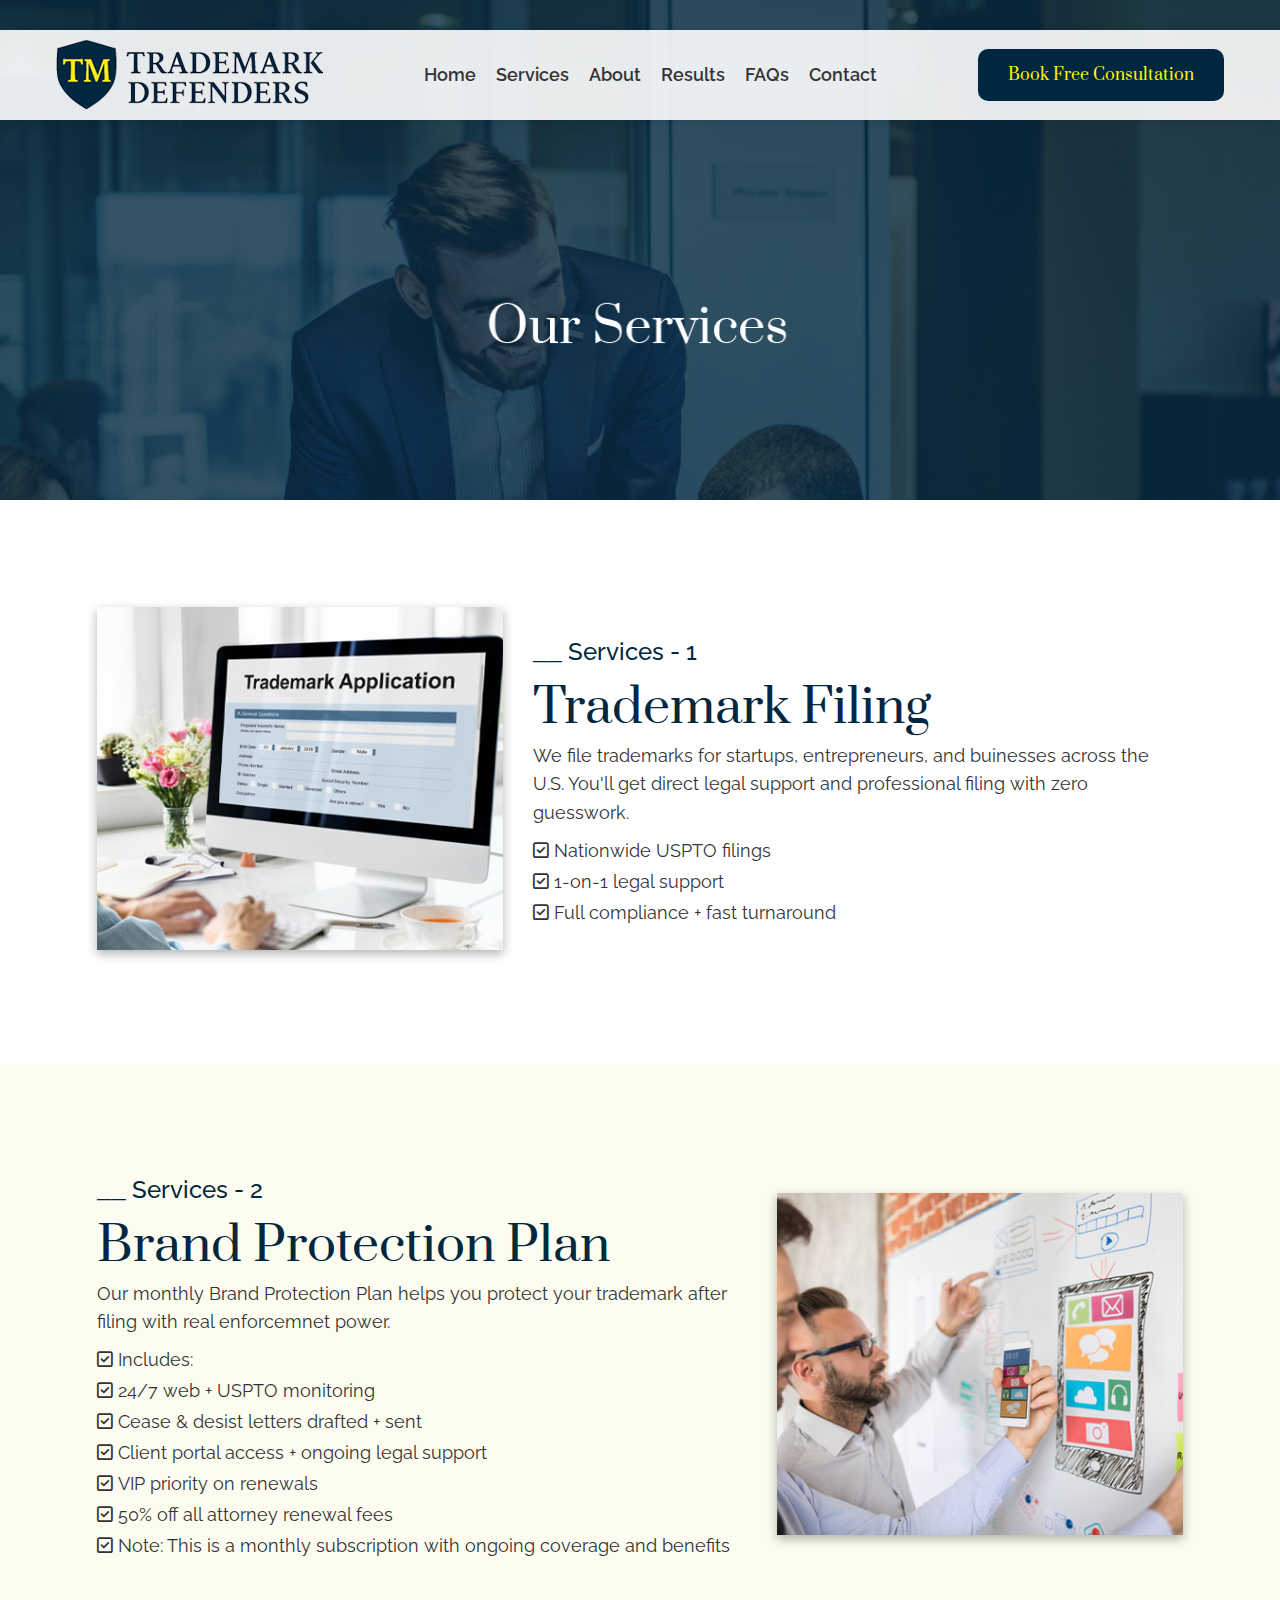
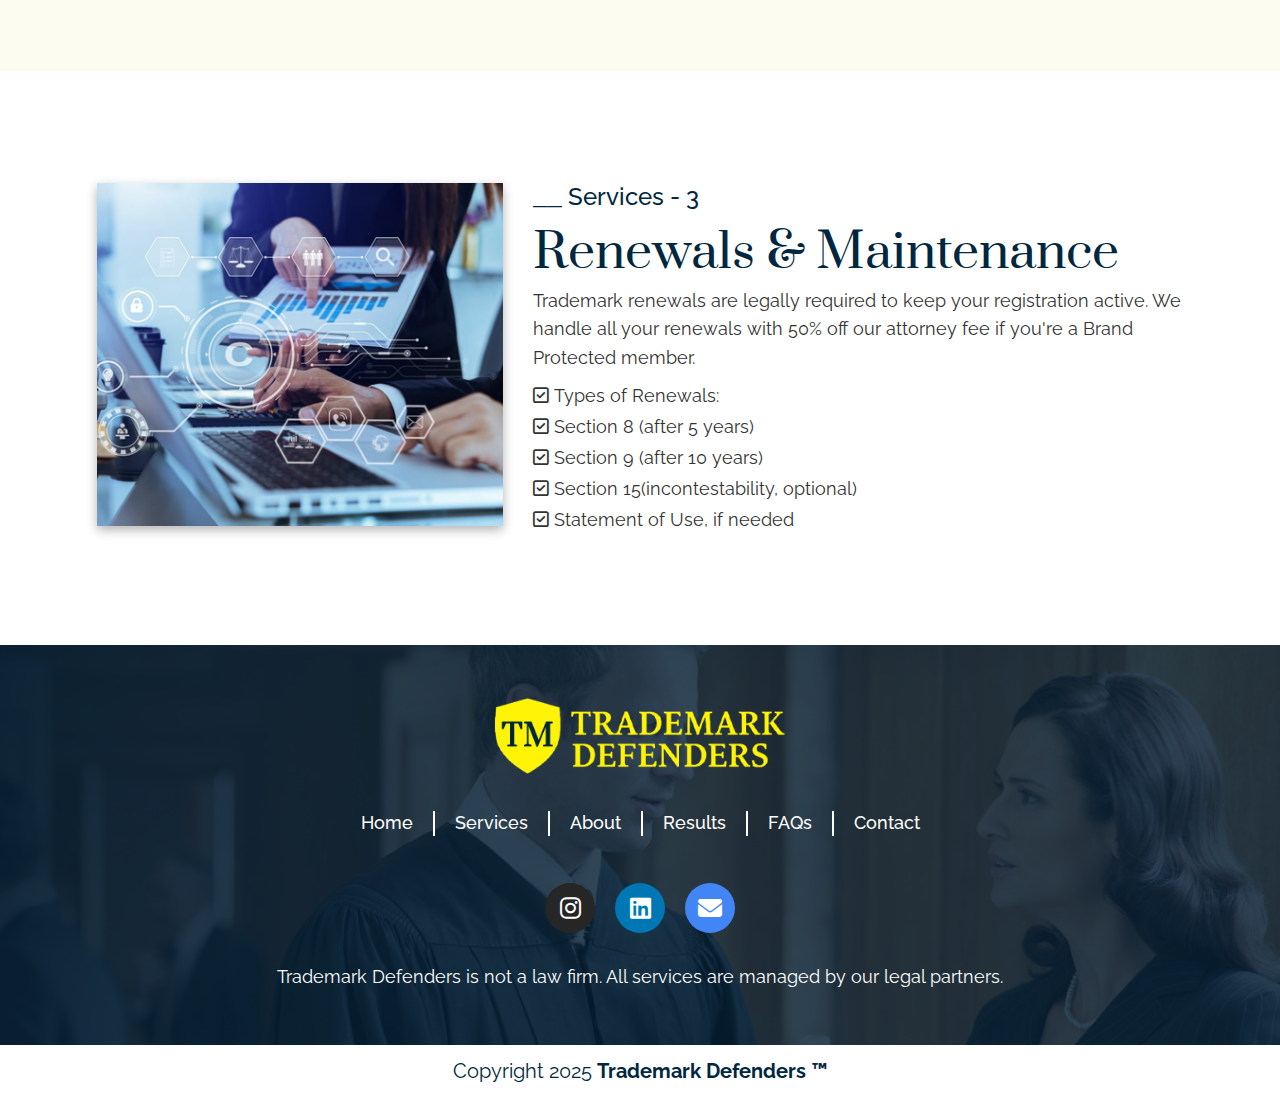
<file: services.html>
<!DOCTYPE html>
<html lang="en">
    <head>
         <meta charset="utf-8">
    <meta name="viewport" content="width=device-width, initial-scale=1.0">
    <link rel="stylesheet" href="https://cdnjs.cloudflare.com/ajax/libs/font-awesome/6.4.0/css/all.min.css">
    <link rel="stylesheet" href="style.css">
    <link rel="stylesheet" href="services.css">
    <link href="https://fonts.googleapis.com/css2?family=Open+Sans&family=Prata&family=Raleway&display=swap"
        rel="stylesheet">

    <title>Trademark Defenders Services</title>
    </head>
    <body>
        <header id="header">
        <nav class="nav-bar">
            <div class="container">
                <img src="images/logo_03.png" alt="logo">
                <div class="hamburger">
  <span></span>
  <span></span>
  <span></span>
</div>

                <ul class="nav-links">
                    <li><a class="nav-link-home" href="index.html">Home</a></li>
                    <li><a class="nav-link-services" href="services.html">Services</a></li>
                    <li><a class="nav-link-about" href="about.html">About</a></li>
                    <li><a class="nav-link-results" href="results.html">Results</a></li>
                    <li><a class="nav-link-FAQs" href="FAQs.html">FAQs</a></li>
                    <li><a class="nav-link-contact" href="contact.html">Contact</a></li>
                </ul>
                <button class="free-consultation-btn">Book Free Consultation</button>
            </div>
        </nav>
        <section class="services-main-img">
            <div class="container"></div>
        </section>
    </header>

    <main>
        <section class="services" id="services">
            <div class="container">
                <div class="services-img-div">
                    <img src="images/4_03.png" alt="Trademark Services" loading="lazy" class="services-img">
                </div>
                <div class="services-description-div">
                    <h3 class="service-no-heading"><span style="font-family: monospace;">__</span> Services - 1</h3>
                    <h2 class="services-heading">Trademark Filing</h2>
                    <p class="services-description">We file trademarks for startups, entrepreneurs, and buinesses across the U.S. You'll get direct legal support and professional filing with zero guesswork.</p>
                    <ul>
                        <li><i class="far fa-check-square"></i>Nationwide USPTO filings</li>
                        <li><i class="far fa-check-square"></i>1-on-1 legal support</li>
                        <li><i class="far fa-check-square"></i>Full compliance + fast turnaround</li>
                    </ul>
                </div>
            </div>
        </section>

        <section class="services services-2" id="services">
            <div class="container">
                
                <div class="services-description-div">
                    <h3 class="service-no-heading"><span style="font-family: monospace;">__</span> Services - 2</h3>
                    <h2 class="services-heading">Brand Protection Plan</h2>
                    <p class="services-description">Our monthly Brand Protection Plan helps you protect your trademark after filing with real enforcemnet power.</p>
                    <ul>
                        <li><i class="far fa-check-square"></i>Includes:</li>
                        <li><i class="far fa-check-square"></i>24/7 web + USPTO monitoring</li>
                        <li><i class="far fa-check-square"></i>Cease & desist letters drafted + sent</li>
                        <li><i class="far fa-check-square"></i>Client portal access + ongoing legal support</li>
                        <li><i class="far fa-check-square"></i>VIP priority on renewals</li>
                        <li><i class="far fa-check-square"></i>50% off all attorney renewal fees</li>
                        <li><i class="far fa-check-square"></i>Note: This is a monthly subscription with ongoing coverage and benefits</li>
                    </ul>
                </div>
                <div class="services-img-div">
                    <img src="images/5_03.png" alt="Trademark Services" loading="lazy" class="services-img">
                </div>
            </div>
        </section>

        <section class="services services-3" id="services">
            <div class="container">
                <div class="services-img-div">
                    <img src="images/6_03.png" alt="Trademark Services" loading="lazy" class="services-img">
                </div>
                <div class="services-description-div">
                    <h3 class="service-no-heading"><span style="font-family: monospace;">__</span> Services - 3</h3>
                    <h2 class="services-heading">Renewals & Maintenance</h2>
                    <p class="services-description">Trademark renewals are legally required to keep your registration active. We handle all your renewals with 50% off our attorney fee if you're a Brand Protected member.</p>
                    <ul>
                        <li><i class="far fa-check-square"></i>Types of Renewals:</li>
                        <li><i class="far fa-check-square"></i>Section 8 (after 5 years)</li>
                        <li><i class="far fa-check-square"></i>Section 9 (after 10 years)</li>
                        <li><i class="far fa-check-square"></i>Section 15(incontestability, optional)</li>
                        <li><i class="far fa-check-square"></i>Statement of Use, if needed</li>
                    </ul>
                </div>
            </div>
        </section>

       
    </main>






     <footer id="contact" class="footer">
        <div class="footer-overlay">
            <div class="container">
                <div class="footer-content">
                    <img src="images/ftr-image_03.png" alt="Trademark Defenders Footer Logo" loading="lazy">

                   <ul class="footer-nav">
                        <li><a class="footer-link-home" href="index.html">Home</a></li>
                        <div class="line"></div>
                        <li><a class="footer-link-services" href="services.html">Services</a></li>
                        <div class="line"></div>
                        <li><a class="footer-link-about" href="about.html">About</a></li>
                        <div class="line"></div>
                        <li><a class="footer-link-about" href="results.html">Results</a></li>
                        <div class="line"></div>
                        <li><a class="footer-link-privacy" href="FAQs.html">FAQs</a></li>
                        <div class="line"></div>
                        <li><a class="footer-link-contact" href="contact.html">Contact</a></li>   
                    </ul>

                    <ul class="footer-icons">
                        <li><a class="insta" href="#" target="_blank"><i class="fab fa-instagram"></i></a></li>
                        <li><a class="linkedin" href="#" target="_blank"><i class="fab fa-linkedin"></i></a></li>
                        <li><a class="mail" href="#" target="_blank"><i class="fas fa-envelope"></i></a></li>
                    </ul>

                    <p class="footer-note">
                        Trademark Defenders is not a law firm. All services are managed by our legal partners.
                    </p>
                </div>
            </div>

        </div>




    </footer>
    <div class="copyright-div">
        <div class="container">
            <p class="copyright">Copyright 2025 <strong>Trademark Defenders<span class="tm-sign">
                        &#x2122;</span></strong></p>
        </div>
    </div>
 <script src="nav.js"></script>
    </body>
</html>
</file>
<file: style.css>
* {
  margin: 0;
  padding: 0;
  box-sizing: border-box;
}

body {
  line-height: 1.6;
  color: #333;
}

.container {
  max-width: 1200px;
  margin: 0 auto;
  padding: 0 16px;
  display: flex;
  align-items: center;
  justify-content: space-between;
  gap: 20px;
  box-sizing: border-box;
  width: 100%;
}


.header-container {
  background-color: #00273F;
  height: 700px;
  position: relative;
  overflow: hidden;
}

.nav-bar {
  background-color: rgba(255, 255, 255, 0.9);
  box-shadow: 0 2px 10px rgba(0, 0, 0, 0.1);
  padding: 10px 0;
  position: absolute;
  top: 30px;
  left: 0;
  right: 0;
  z-index: 100;
}

.nav-bar .container {
  display: flex;
  align-items: center;
  justify-content: space-between;
}

.nav-bar img {
  height: 70px;
  width: auto;
}

.nav-bar ul {
  display: flex;
  gap: 45px;
  list-style: none;
  margin: 0;
  padding: 0;
}

.nav-bar ul li a {
  text-decoration: none;
  color: #333;
  font-weight: 600;
  font-size: 18px;
  font-family: 'Raleway', sans-serif;
}

.free-consultation-btn {
  background-color: #002740;
  color: #fff406;
  border: none;
  padding: 15px 30px;
  font-weight: 400;
  font-size: 16px;
  border-radius: 10px;
  cursor: pointer;
  font-family: 'Prata', sans-serif;
  text-align: center;
}

.hero {
  background-color: #002740;
  position: relative;
  height: 70vh;
  overflow: hidden;
  display: flex;
  align-items: center;
  justify-content: space-between;
  flex-direction: column;
}

.hero .container {
  width: 100%;
  height: 100%;
  position: relative;
}



.hero-text {
  position: absolute;
  top: 80px;
  max-width: 30%;
  transform: translateX(-52%);
  height: 100%;
  display: flex;
  flex-direction: column;
  justify-content: center;
  color: #fff;
  z-index: 2;
  order: 1;

}


.hero-text h2 {
  font-size: 48px;
  color: #fff;
  margin-bottom: 20px;
  line-height: 1.2;
  font-weight: normal;
  font-family: 'Prata', sans-serif;
}

.hero-text p {
  font-size: 1.1rem;
  color: #ddd;
  margin-bottom: 30px;
  max-width: 80%;
  transform: translateX(-10%);
  left: 0;
  font-family: 'Raleway', sans-serif;
}

.get-free-consultation-btn {
  transform: translateX(-55%);
}

.get-free-consultation-btn,
.book-strategy-call-btn,
.see-full-services-btn,
.read-more-testimonials-btn,
.talk-to-advisor-btn,
.ask-about-protection-plan-btn,
.write-review-btn,
.view-all-btn {
  background-color: #fff406;
  color: #002740;
  padding: 15px 30px;
  border: none;
  font-size: 16px;
  font-weight: 400;
  border-radius: 10px;
  cursor: pointer;
  font-family: 'Prata', sans-serif;
  line-height: 16px;
  text-align: center;
  width: 243px;
}

.hero-image {
  position: absolute;
  right: 0;
  top: 0;
  width: 57%;
  height: 100%;
  object-fit: cover;
  z-index: 1;
  order: 2;
}


.hero-image img {
  width: 100%;
  height: 700px;
  object-fit: cover;
  display: block;
  left: 5px;
}


.hamburger {
  display: none;
  flex-direction: column;
  gap: 5px;
  cursor: pointer;
}

.hamburger span {
  width: 25px;
  height: 3px;
  background: black;
  display: block;
}

.nav-bar ul,
.free-consultation-btn {
  display: flex;
  align-items: center;
  gap: 20px;
}

.clients {
  padding: 60px 5%;
  background-color: #fff;
}

.clients-div {
  max-width: 1400px;
  margin: 0 auto;
  text-align: center;
}

.clients-div img {
  max-width: 100%;
  height: auto;
}

.services .container {
  display: flex;
  padding: 50px 3%;
  gap: 20px;
  max-width: 1100px;
  margin: 0 auto;
  align-items: center;
}

.services {
  display: flex;
  gap: 20px;
  align-items: center;
  max-width: 100%;
}


.services-img-div {
  flex: 1;

}

.services-img-div img {
  width: 100%;
  height: auto;
}

.services-description-div {
  flex: 1;
}

.services-heading {
  font-size: 48px;
  margin-bottom: 20px;
  color: #000000;
  font-family: 'Prata', sans-serif;
  font-weight: 400;
  line-height: 1;
}

.services-description-div ul {
  list-style: none;
  margin-bottom: 30px;

}

.services-description-div ul li {
  margin-bottom: 15px;
  padding-left: 25px;
  line-height: 1.4;
  font-size: 18px;
  font-family: 'Raleway', sans-serif;
}


.services-description-div ul li .far,
.privacy-info-div ul li .far {
  font-size: 18px;
  font-weight: 500;
  height: 20px;
  margin-right: 5px;
  line-height: 14px;
  list-style-type: none;

}

.about {
  padding: 50px 0;
  background-color: rgb(253, 252, 240);
  display: flex;
  justify-content: center;
  align-items: center;
}

.about-details-div {
  display: flex;
  justify-content: center;
  align-items: flex-start;
  flex-wrap: wrap;
  max-width: 1200px;
  margin: 0;
  padding: 0;
}


.about-heading {
  font-family: 'Prata', sans-serif;
  font-size: 48px;
  font-weight: 500;
  text-align: start;
  margin-bottom: 40px;
  padding-left: 60px;

}

.trademark-search-and-filing,
.brand-protection-plans,
.ongoing-legal-support {
  padding: 5px;
  justify-content: center;
  align-items: center;
  text-align: left;
  line-height: 1;
  width: 30%;
  min-width: 200px;
  margin: 0;
  font-weight: normal;
}

.about-details-div img {
  width: 90px;
  height: auto;
  margin-bottom: 10px;

}

.about-details-div h3 {
  font-size: 24px;
  margin-bottom: 15px;
  color: #002740;
  width: 70%;
  font-family: 'Prata', sans-serif;
  font-weight: normal;
}

.about-details-div .description {
  color: rgb(8, 8, 8);
  margin-bottom: 20px;
  width: 80%;
  font-family: 'Raleway', sans-serif;
  font-size: 18px;
  font-weight: normal;
}

.full-services-btn-div {
  display: flex;
  font-weight: 500;
  text-align: center;
  margin: 0 auto;
}

.see-full-services-btn {
  margin-top: 40px;
  margin-bottom: 0;
}

.testimonials-section {
  margin: 50px;
}

.testimonial-main-heading {
  font-family: 'Prata', sans-serif;
  font-size: 48px;
  font-weight: 400;
  text-align: center;
  margin: 50px;
}

.testimonial-slider {
  position: relative;
  overflow: hidden;
  width: 100%;
  max-width: 1000px;
  margin: 10px auto;
}

.testimonial-content {
  display: flex;
  transition: transform 0.5s ease-in-out;
}

.testimonial {
  min-width: 100%;
  box-sizing: border-box;
  padding: 20px;
  text-align: center;
  opacity: 0;
  font-family: 'Raleway', sans-serif;
  font-size: 18px;
  transform: translateX(100%);
  transition: all 0.5s ease-in-out;
}

.testimonial.active {
  opacity: 1;
  transform: translateX(0);
}


.arrow:hover {
  background-color: #0077b5;
  border-color: #0077b5;
}

.arrow i {
  color: #333;
  transition: color 0.3s ease;
}

.arrow:hover i {
  color: white;
}


.arrow {
  background: none;
  padding: 7px 10px 7px 10px;
  border: 1px solid grey;
  border-radius: 100%;
  position: absolute;
  top: 50%;
  transform: translateY(-50%);
  cursor: pointer;
  z-index: 10;
}

.fa-chevron-left,
.fa-chevron-right {
  font-size: 12px;
  color: grey;
}

.left-arrow {
  left: 20px;
}

.right-arrow {
  right: 0px;
}



.gold-star {
  color: gold;
  margin: 0 2px;
}

.testimonial-dots {
  text-align: center;
  margin-top: 10px;
}

.dot {
  height: 12px;
  width: 12px;
  margin: 0 4px;
  background-color: #bbb;
  display: inline-block;
  cursor: pointer;
  border-radius: 50%;
}

.dot.active {
  background-color: #0077b5;
}

.buttons {
  display: flex;
  flex-direction: row;
  justify-content: center;
  align-items: center;
  margin: 40px;
}

.write-review-btn {
  max-width: 170px;
  margin-right: 15px;
}

.view-all-btn {
  max-width: 130px;
}





.FAQs {
  position: relative;
  background-image: url('images/1_02.png');
  background-size: cover;
  background-position: center;
  width: 100%;
  height: 400px;
  display: flex;
  align-items: center;
  justify-content: center;
  line-height: 1;
}

.FAQs-overlay {
  background-color: rgba(0, 0, 0, 0.4);
  width: 100%;
  height: 100%;
  display: flex;
  align-items: center;
  justify-content: flex-start;
}

.FAQs-div {
  max-width: 50%;
  text-align: left;
  width: 100%;
  margin-left: 450px;
}

.FAQs-div .heading {
  font-size: 48px;
  color: #fff406;
  margin-bottom: 20px;
  font-family: 'Prata', sans-serif;
  font-weight: 500;
}

.FAQs-div .description {
  color: white;
  margin-bottom: 30px;
  font-size: 18px;
  font-family: 'Raleway', sans-serif;
  width: 100%;
  line-height: 1.5;
}

.talk-to-advisor-btn {
  min-width: 300px;
}


.privacy {
  padding: 60px 0;
}

.privacy-info-div {
  flex: 1;
  margin-right: 0;
}

.privacy-info-div h3 {
  font-size: 48px;
  margin-bottom: 20px;
  color: #222;
  font-weight: 500;
  font-family: 'Prata', sans-serif;
  width: 80%;
  line-height: 1;
}

.privacy-info-div ul {
  list-style: none;
  margin-bottom: 30px;
}

.privacy-info-div ul li {
  margin-bottom: 15px;
  position: relative;
  padding-left: 25px;
}

.privacy-info-div ul li .far {
  color: #fff406;
  font-size: 22px;
  margin-right: 20px;
}

.privacy-img-div {
  flex: 1;
  text-align: center;
}

.privacy-img-div img {
  max-width: 100%;
  height: auto;
}

.ask-about-protection-plan-btn {
  min-width: 400px;
}

.footer {
  position: relative;
  background-image: url('images/bg-ftr-image_02.png');
  background-size: cover;
  background-position: center;
  width: 100%;
  height: 400px;
  display: flex;
  flex-direction: column;
  justify-content: space-between;
  align-items: center;
}

.footer-background {
  position: relative;
  width: 100%;
  height: 100%;
}

.footer-background img {
  width: 100%;
  height: auto;
  display: block;
}

.footer-overlay {
  background-color: rgba(0, 39, 64, 0.55);
  width: 100%;
  height: 100%;
  display: flex;
  align-items: center;
  justify-content: center;
}

.footer-content {
  display: flex;
  flex-direction: column;
  justify-content: space-around;
  align-items: center;
  color: white;
  text-align: center;
  padding: 20px 0;
}

footer .container {
  display: flex;
  flex-direction: column;
  align-items: center;
  justify-content: center;
  text-align: center;
}

.footer-content img {
  height: 40%;
  width: 40%;
  margin-bottom: 30px;
}

.footer-nav,
.footer-icons {
  list-style: none;
  display: flex;
  gap: 20px;
  padding: 0;
}

.footer-icons {
  margin-top: 20px;
}

.footer-nav li,
.footer-icons li {
  display: flex;
  align-items: center;
}

.footer-nav a,
.footer-icons a {
  color: white;
  text-decoration: none;
  font-weight: bold;
  font-family: 'Raleway', sans-serif;
  font-size: 18px;
  font-weight: 500;
}

.footer-nav a {
  position: relative;
  padding: 5px 0;
}

.footer-nav a::after {
  content: '';
  position: absolute;
  left: 50%;
  bottom: 0;
  height: 2px;
  width: 0;
  transform: translateX(-50%);
  background-color: #fff406;
  transition: width 0.2s ease;
}

.footer-nav a:hover::after {
  width: 100%;
}


.footer-note {
  width: 100%;
  margin-top: 30px;
  color: white;
  font-size: 18px;
  font-family: 'Raleway', sans-serif;
}

.line {
  height: 25px;
  width: 2px;
  margin-top: 7px;
  background-color: white;
}

.copyright {
  text-align: center;
  margin-top: 20px;
  margin: 0;
  font-size: 20px;
  font-family: 'Raleway', sans-serif;
  color: rgb(0, 39, 64);
  padding: 10px 0;
}

.footer-icons a {
  width: 50px;
  height: 50px;
  border-radius: 50%;
  display: flex;
  justify-content: center;
  align-items: center;
  color: white;
  text-decoration: none;
  font-size: 24px;
  transition: background-color 0.2s;
  margin-top: 20px;
}

.footer-nav :hover {
  color: #fff406;
}

.footer-icons a.insta {
  background-color: #262626;
}

.footer-icons a.linkedin {
  background-color: #0077b5;
}

.footer-icons a.mail {
  background-color: #4285f4;
}

.footer-icons a:hover {
  opacity: 0.9;
}

.copyright-div .container {
  display: flex;
  align-items: center;
  justify-content: center;
  text-align: center;
}



@media (max-width: 768px) {
  .container {
    flex-direction: column;
    align-items: center;
    padding: 0 16px;
  }

  .nav-bar .container {
    flex-direction: row;
    justify-content: space-between;
  }

 .nav-bar ul,
  .free-consultation-btn {
    position: fixed;
    top: 0;
    left: -100%;
    min-width: 320px;
    height: 100vh;
    background-color: #002740;
    flex-direction: column;
    justify-content:flex-start;
    align-items: flex-start;
    padding: 40px 10px;
    transition: left 0.3s ease-in-out;
    z-index: 1000;
    margin-bottom: 50px;
    padding-bottom: 20px;
    
  }

  .nav-bar.active ul,
  .nav-bar.active {
    left: 0;
  }

 .break {
   background-color: #fff406;
  height: 1px;
  width: 290px;
  padding: 0;
  margin: 0;
  list-style: none;
 }
  .nav-bar ul li a {
    color: #fff406;
    font-weight: 400;
    top: 0;
    margin: 0;
    margin-left: 10px;
  }

  .hamburger {
    display: flex;
  }


  .hero {
    flex-direction: column;
    height: auto;
    justify-content: flex-start;
    align-items: flex-start;
    display: flex;
  }

  .hero-text {
    max-width: 100%;
    transform: none;
    text-align: left;
    padding-bottom: 0;
    margin-bottom: 0;
    padding-left: 20px;
    margin: 0;
    order: 1;
    align-items: flex-start;
    line-height: 1.2;
  }
 
  .hero-text h2 {
    margin-top: 20%;
  }
  .hero-text .container {
    display: flex;
    flex-direction: column;
    justify-content: left;
  }

  .hero-text h2 {
    font-size: 32px;
  }

  .hero-text p {
    font-size: 16px;
    max-width: 100%;
    transform: none;
  }

  .get-free-consultation-btn {
    transform: none;
    margin-top: 0px;
    margin-bottom: 100px;
    justify-content: left;
  }

  .hero-image {
    position: static;
    width: 100%;
    height: auto;
    order: 2;
  }

  .hero-image img {
    height: auto;
    width: 100%;
    object-fit: contain;
  }

  .services .container {
    flex-direction: column;
    padding: 20px;
  }

  .services-img-div,
  .services-description-div {
    width: 100%;
  }

  .about-details-div {
    flex-direction: column;
    align-items: center;
    justify-content: center;
  }

  .about-heading {
    text-align: left;
    padding-left: 5%;
    font-size: 32px;
  }

  .trademark-search-and-filing,
  .brand-protection-plans,
  .ongoing-legal-support {
    width: 90%;
    margin-bottom: 15px;
    text-align: left;
  }
 .full-services-btn-div {
  display: flex;
  align-items: flex-start;
  justify-content: flex-start;
  margin: 0;
  margin-right: 32%;
 }

  .FAQs-div {
    max-width: 90%;
    margin-left: 30px;
    text-align: left;
    padding: 10px;
  }

  .FAQs-overlay {
    justify-content: center;
  }

  .FAQs-div .heading {
    font-size: 32px;
  }

  .footer-content img {
    width: 70%;
  }

  .footer-nav,
  .footer-icons {
    flex-direction: row;
    gap: 10px;
  }
  .footer-nav {
    gap: 3px;
    font-size: 10px;
    font-weight: 400;
    margin: 5px;
  }
  .line {
    margin-top: 5px;
  }

  .testimonial-main-heading {
    font-size: 28px;
    margin: 20px;
  }
  .left-arrow {
    left: 0;
   
  }
  .right-arrow {
    right: 0;
  }

  .buttons {
    flex-direction: column;
    gap: 15px;
  
  }

  .write-review-btn,
  .view-all-btn,
  .talk-to-advisor-btn {
    width: 100%;
    max-width: 100%;
  }
    .ask-about-protection-plan-btn {
      width: 350px;
    padding: 16px;
    font-size: 16px;
    min-width: unset;

    }

  .privacy-info-div h3 {
    font-size: 32px;
    width: 100%;
  }

  .nav-bar ul {
    width: 50%;
  }
  .nav-bar ul li a:hover {
    text-decoration: underline;
    text-decoration-color: #fff406;
  }
  .copyright {
    font-size: 18px;
  }
}
</file>
<file: about.css>
.about-us-main-img {
    background-image: url('images/8_02.png');
    position: relative;
    background-size: cover;
    background-position: center;
    width: 100%;
    height: 400px;
    display: flex;
    align-items: center;
    justify-content: center;
    line-height: 1;
}

.about-us-main .container {
    display: flex;
    justify-content: center;
    align-items: center;
    flex-direction: column;
    margin: 100px auto;
    margin-bottom: 130px;
}

.main-heading {
    font-size: 48px;
    font-family: 'Prata', sans-serif;
    text-align: center;
    font-weight: 400;
    line-height: 60pt;
    color: #002740;
    margin: 0;
}

.description {
    font-size: 18px;
    font-family: 'Raleway', sans-serif;
    text-align: center;
    width: 82%;
    margin-top: 0;
}

.about-us-img {
    margin-top: 40px auto;
    width: 80%;
    height: 80%;
}

.clients-img {
    margin-top: 40px;
}

.clients-description {
    display: flex;
    justify-content: center;
    align-items: center;
}


.clients-description ul {
    display: flex;
    gap: 40px;
    list-style: none; 
    padding: 0;
    margin: 0;
}

.clients-description li {
    display: flex;
    align-items: center;
    font-size: 18px;
    font-family: 'Raleway', sans-serif;

}

.clients-description li .far {
    margin-right: 8px;
}

@media (max-width: 768px) {
  .about-us-main-img {
    height: 500px;
    background-position: top;
    padding: 20px;
  }

  .about-us-main .container {
    margin: 60px auto;
    margin-bottom: 80px;
    padding: 0 20px;
  }

  .main-heading {
    font-size: 42px;
    line-height: 40pt;
    text-align: center;
  }

  .description {
    font-size: 18px;
    width: 100%;
    text-align: center;
  }

  .about-us-img {
    width: 100%;
    height: auto;
    margin: 20px 0;
  }

  .clients-img {
    width: 100%;
    height: auto;
    margin-top: 30px;
  }

  .clients-description {
    flex-direction: column;
    gap: 20px;
    font-size: 18px;
  }

  .clients-description ul {
    flex-direction: column;
    gap: 16px;
    align-items: center;
  }

  .clients-description li {
    font-size: 16px;
  }

  .clients-description li .far {
    margin-right: 6px;
  }
}
</file>
<file: contact.css>
.contact-main-img {
    background-image: url('images/contact_01.png');
    position: relative;
    background-size: cover;
    background-position: center;
    width: 100%;
    height: 500px;
    display: flex;
    align-items: center;
    justify-content: center;
    line-height: 1;
}

.contact .container {
    display: flex;
    justify-content: flex-start;
    padding: 20px;
    flex-wrap: wrap;
    margin: 100px auto;
    gap: 20px;
}

.text-input-div {
    max-width: 1200px;
    width: 100%;
    margin: auto;
}

.text-input-div,
.contact-info-div {
    flex: 1;
    width: 67%;

}

.get-in-touch-heading {
    font-family: 'Prata', sans-serif;
    font-size: 48px;
    font-weight: 400;
    color: #002740;
    margin-bottom: 30px;
}

.name-email-div {
    display: flex;
    gap: 20px;
}

input[name="name"],
input[type="email"] {
    padding: 10px;
    margin-bottom: 30px;
    width: 100%;
}

input[name="business name"] {
    padding: 10px;
    margin-bottom: 30px;
    width: 100%;
}

input[name="message"] {
    padding: 10px;
    margin-bottom: 30px;
    width: 100%;
    height: 100px;
}

.send-message-btn {
    background-color: #fff406;
    color: #002740;
    padding: 15px 30px;
    border: none;
    font-size: 16px;
    font-weight: normal;
    border-radius: 10px;
    cursor: pointer;
    font-family: 'Prata', sans-serif;
    line-height: 16px;
    text-align: center;
    width: 200px;
}

.contact-info-div {
    display: flex;
    justify-content: center;
    align-items: center;
    flex-direction: column;
    margin-bottom: 20px;
}

.call-heading,
.email-heading {
    font-size: 18px;
    font-family: 'Prata', sans-serif;
    color: #fac505fd;
    margin-top: 10px;
}

.phone-text {
    font-family: 'Prata', sans-serif;
    font-size: 18px;
    font-weight: bold;
    color: #002740;
    margin-top: 0;
}

.email-text {
    font-family: 'Raleway', sans-serif;
    font-size: 18px;
    color: #002740;
    font-weight: normal;
}

.call-div,
.email-div {
    display: flex;
    justify-content: center;
    align-items: center;
    text-align: center;
    margin-bottom: 20px;
    flex-direction: column;
}

.email-div,
.contact-icons-div {
    margin: 0;
}

@media (max-width: 768px) {
    .contact-main-img {
        height: 500px;
        background-position: top;
    }

    .contact .container {
        display: flex;
        flex-direction: column;
        flex-wrap: wrap;
        justify-content: center;
        align-items: center;

    }

    .text-input-div {
        gap: 0;
        flex-direction: column;
        justify-content: center;
        align-items: center;
        width: 50%;
        margin: 0 auto;
        margin-bottom: 40px
    }

    .get-in-touch-heading {
        width: 100%;
        line-height: 1.2;
        font-size: 42px;
    }

    .contact-info-div {
        margin-bottom: 0;
    }

    .text-input-div,
    .contact-info-div {
        width: 100%;
    }

    .name-email-div {
        flex-direction: column;
        gap: 0;

    }
    .send-message-btn {
        display: block;
        margin: 0 auto;
    }

}
</file>
<file: FAQs.css>
.FAQs-main-img {
    background-image: url('images/FAQs_02.png');
    position: relative;
    background-size: cover;
    background-position: center;
    width: 100%;
    height: 500px;
    display: flex;
    align-items: center;
    justify-content: center;
    line-height: 1;
}

.FAQs-main {
    background-color: #f9f9f9;
    padding: 60px 20px;
    display: flex;
    justify-content: center;
}

.FAQs-main .container {
    max-width: 1200px;
    width: 100%;
    display: flex;
    flex-direction: column;
    gap: 20px;
    margin: 60px auto;
    justify-content: center;
    align-items: center;
}

.FAQs-item {
    position: relative;
    background-color: #fff;
    border: 1px solid #ccc;
    padding: 7px 7px 7px 50px;
    display: flex;
    align-items: center;
    justify-content: center;
    gap: 20px;
    width: 100%;
    box-sizing: border-box;
   
}
.FAQs-block {
    width: 100%;
    margin: 0 auto;
    max-width: 700px;
}
.FAQs-item img {
    position: absolute;
    left: -25px;
    width: 55px;
    height: 55px;
    object-fit: contain;
}
.FAQs-item p {
    flex: 1;
    font-size: 18px;
    font-weight: bold;
    color: black;
    margin: 0;
    font-family: 'Raleway', sans-serif;
}

.toggle-icon {
    font-size: 24px;
    font-weight: bolder;
    cursor: pointer;
    color: #002740;
    padding-right: 24px;
}
.answer {
    max-height: 0;
    overflow: hidden;
    opacity: 0;
    transition: max-height 0.4s ease-in-out, opacity 0.3s ease;
    background: #f9f9f9;
    padding: 0 15px;
    font-size: 18px;
    line-height: 1.5;
    font-family: 'Raleway', sans-serif;
}

.FAQs-block.active .answer {
    max-height: 300px;
    opacity: 1;
    padding: 10px 15px;
    margin-top: 10px;
}

.toggle-icon {
    cursor: pointer;
    font-size: 24px;
    margin-left: 10px;
    user-select: none;
    transition: transform 0.3s ease;
}

.FAQs-block.active .toggle-icon {
    transform: rotate(45deg);
}

@media (max-width: 768px) {
    .FAQs-main-img {
        height: 500px;
        background-position: top;
        margin: 0 auto;
        
    }
.FAQs-block {
    width: 90%;
    justify-content: center;
    align-items: center;
}
}
</file>
<file: results.css>
.results-main-img {
    background-image: url('images/Results-1_01.png');
    position: relative;
    background-size: cover;
    background-position: center;
    width: 100%;
    height: 500px;
    display: flex;
    align-items: center;
    justify-content: center;
    line-height: 1;
}
.results-main .container {
    display: flex;
    justify-content: center;
    align-items: center;
    flex-direction: column;

}

.results .container {
    display: flex;
    justify-content: center;
    align-items: center;
    flex-direction: column;

}

.results-heading {
    font-size: 48px;
    font-family: 'Prata', sans-serif;
    text-align: center;
    font-weight: 400;
    line-height: 1.2;
    color: #002740;
    margin-top: 100px;
    margin-bottom: 10px;
    padding: 0;
    width: 1200px;
}

.results-description {
    font-size: 18px;
    font-family: 'Raleway', sans-serif;
    text-align: center;
    margin-top: 0;
    padding: 0;
    margin-bottom: 0;

}
.testimonials-page {
    display: flex;
    flex-wrap: wrap;
    justify-content: center;
    gap: 20px;
}


.testimonial-page {
    display: none;
}

.testimonial-page.active {
    display: flex;
    flex-wrap: wrap;
    justify-content: center;
    gap: 20px;
    padding: 20px; 
    width: 100%; 
}

.testimonial-div {
    flex: 1 1 calc(33.33% - 40px/3);
    box-sizing: border-box;
    padding: 0px;
    text-align: center;
    display: flex;
    flex-direction: column;
    align-items: center;
    margin-top: 50px;
    margin-bottom: 50px;

}

.testimonial-content {
    font-family: 'Segoe UI', Tahoma, Geneva, Verdana, sans-serif;
    font-size: 16px;
    color: #333;
    margin-bottom: 10px;
    width: 100%;
}

.testimoner {
    font-weight: 500;
    color: #111;
    font-family: 'Segoe UI', Tahoma, Geneva, Verdana, sans-serif;
}



.rating i {
    color: gold;

}

.company {
    color: #555;
    font-size: 16px;

    font-family: 'Segoe UI', Tahoma, Geneva, Verdana, sans-serif;
}
.pagination-buttons {
    display: flex;
    justify-content:center;
    margin-bottom: 20px;
}
.pagination-buttons button{
    padding: 10px 15px;
    font-size: 18px;
    margin: 10px 2px;
    color: #555;
    border: 2px solid #888888;
    border-radius: 10%;
    background-color: white;
    cursor: pointer;
}

.pagination-buttons button:hover {
    background-color: #0077b5;
    color: white;
    border-color: #0077b5;
}
.next:hover i {
    color: white;
}

@media (max-width: 768px) {
    .results-main-img {
        height: 500px;
        background-position: top;
        padding: 20px;
    }
    .results-main .container {
        margin: 20px auto;
        margin-bottom: 20px;
        padding: 0 20px;
    }
    .results-heading {
        font-size: 42px;
        text-align: center;
    }
    .results-description {
        font-size: 18px;
        width: 100%;
        text-align: center;
    }
    .testimonials-page {
        display: flex;
        flex-direction: row;
        flex-wrap: wrap;
    }
    .testimonial-div {
        flex-basis: 100%;
        max-width: 100%;
        margin-bottom: 10px;
    }
}
</file>
<file: services.css>
.services-main-img {
    background-image: url('images/2_02.png');
    position: relative;
    background-size: cover;
    background-position: center;
    width: 100%;
    height: 500px;
    display: flex;
    align-items: center;
    justify-content: center;
    line-height: 1;
}

.services-img {
    flex: 1;
    box-shadow: 0px 4px 10px rgba(0, 0, 0, 0.3);
}

.service-no-heading {
    font-family: 'Raleway', sans-serif;
    font-size: 24px;
    font-weight: 500;
    color: #002740;
}

.services-heading {
    font-family: 'Prata', sans-serif;
    font-size: 48px;
    font-weight: normal;
    color: #002740;
    margin: 10px;
    margin-left: 0;
}

.services-description {
    font-family: 'Raleway', sans-serif;
    font-size: 18px;
    font-weight: 400;
    width: 100%;
}

.services-description-div {
  width: 100%;
  max-width: 100%;
  min-width: 650px;
  flex: 1.5;
}

.services .container {
    gap: 30px;
    display: flex;
    padding: 7px;
    margin-top: 100px;
    margin-bottom: 100px;
}

.services-description-div ul  {
    margin: 0;
    padding: 0;
    margin-top: 10px;
    list-style: none;
    
}

.services-description-div ul li {
    margin: 0;
    padding: 0;
    padding-bottom: 5px;
    
}

.services-2 {
    background-color: rgb(253, 252, 240);
}
@media (max-width: 768px) {
  .services .container {
    flex-direction: column;
    align-items: flex-start;
    padding: 20px;
    gap: 20px;
    margin-top: 50px;
    margin-bottom: 50px;
  }

  .services-main-img {
    height: 500px;
    background-position: center;
    background-size: cover;
  }

  .services-description-div {
    width: 100%;
    min-width: auto;
    flex: none;
    display: flex;
    flex-direction: column;
    align-items: flex-start;
  }

  .services-description {
    font-size: 18px;
  }

  .services-heading {
    font-size: 32px;
    margin: 5px 0;
    font-weight: 500;
  }

  .service-no-heading {
    font-size: 18px;
  }

  .services-description-div ul {
    margin-top: 8px;
  }

  .services-description-div ul li {
    padding-bottom: 4px;
    font-size: 14px;
  }

  .services-img {
    width: 100%;
    max-width: 100%;
    height: auto;
    box-shadow: 0px 3px 8px rgba(0, 0, 0, 0.25);
  }
}
</file>
